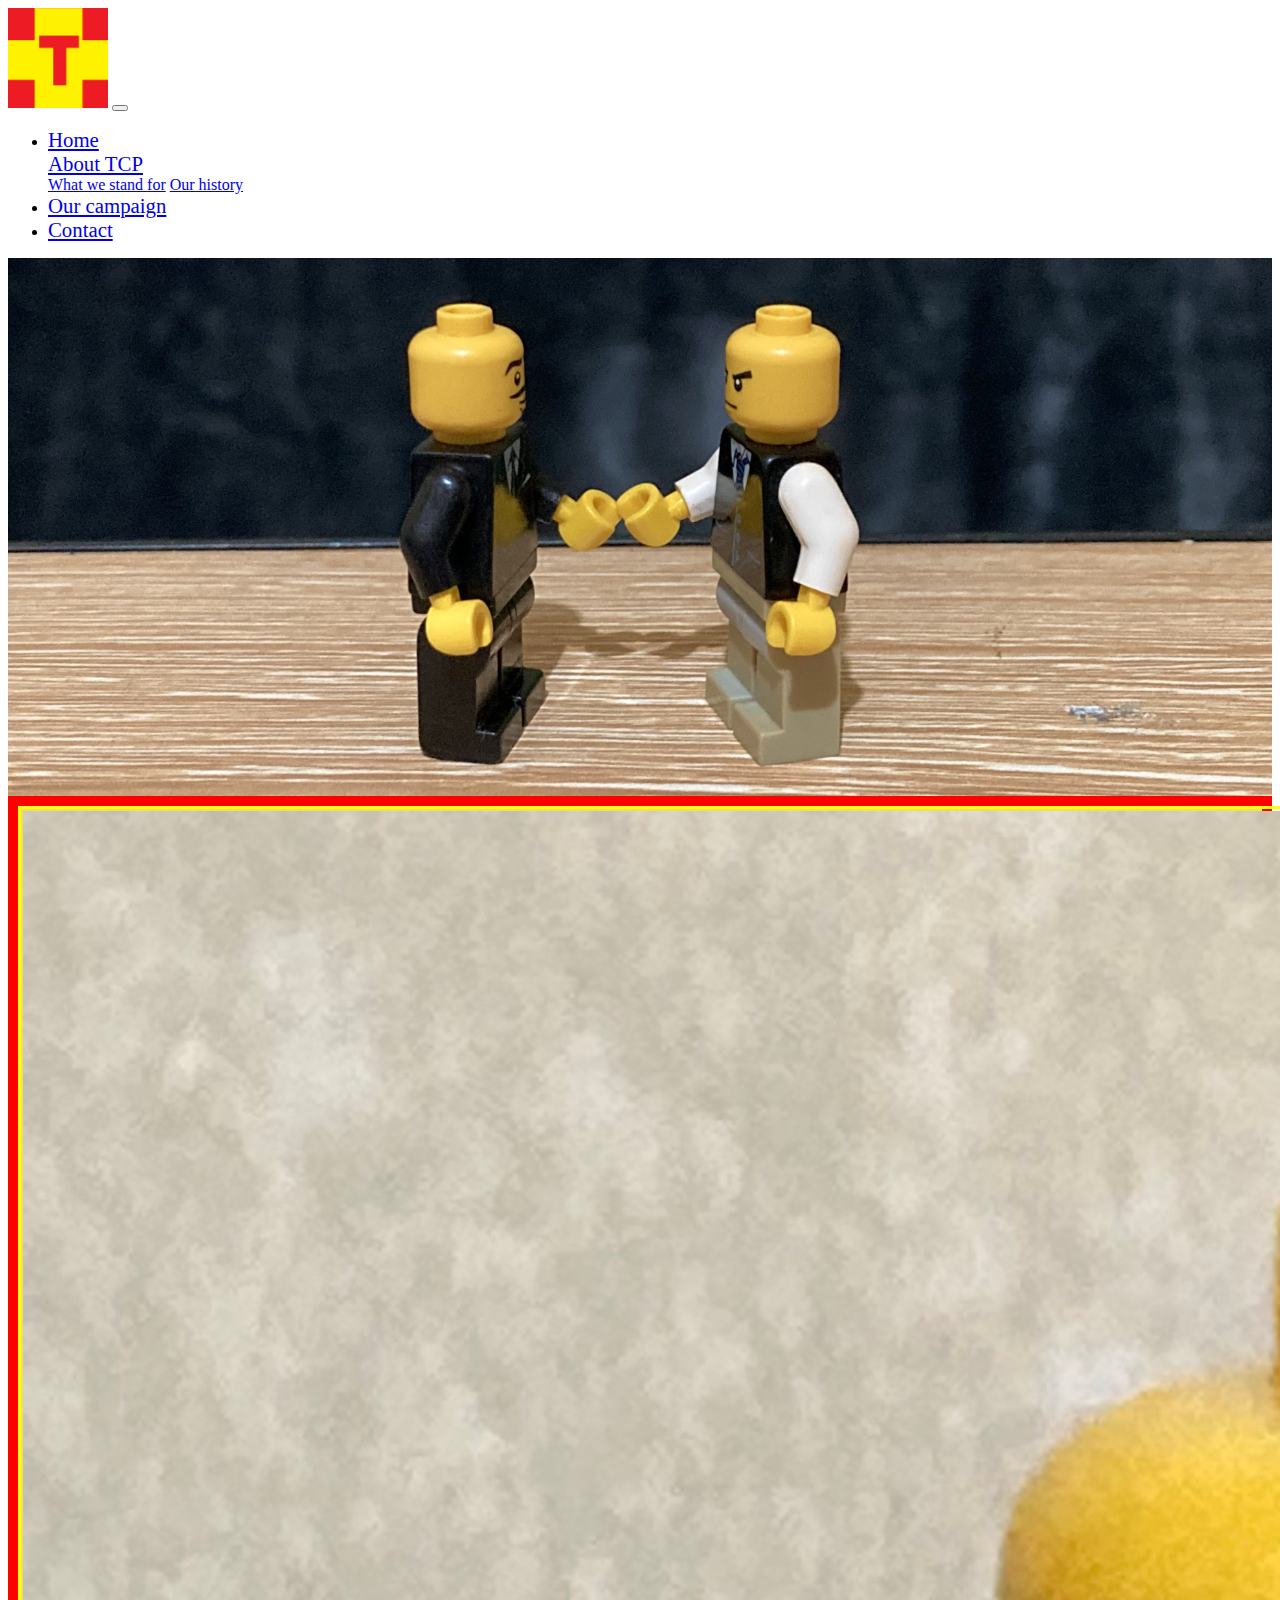
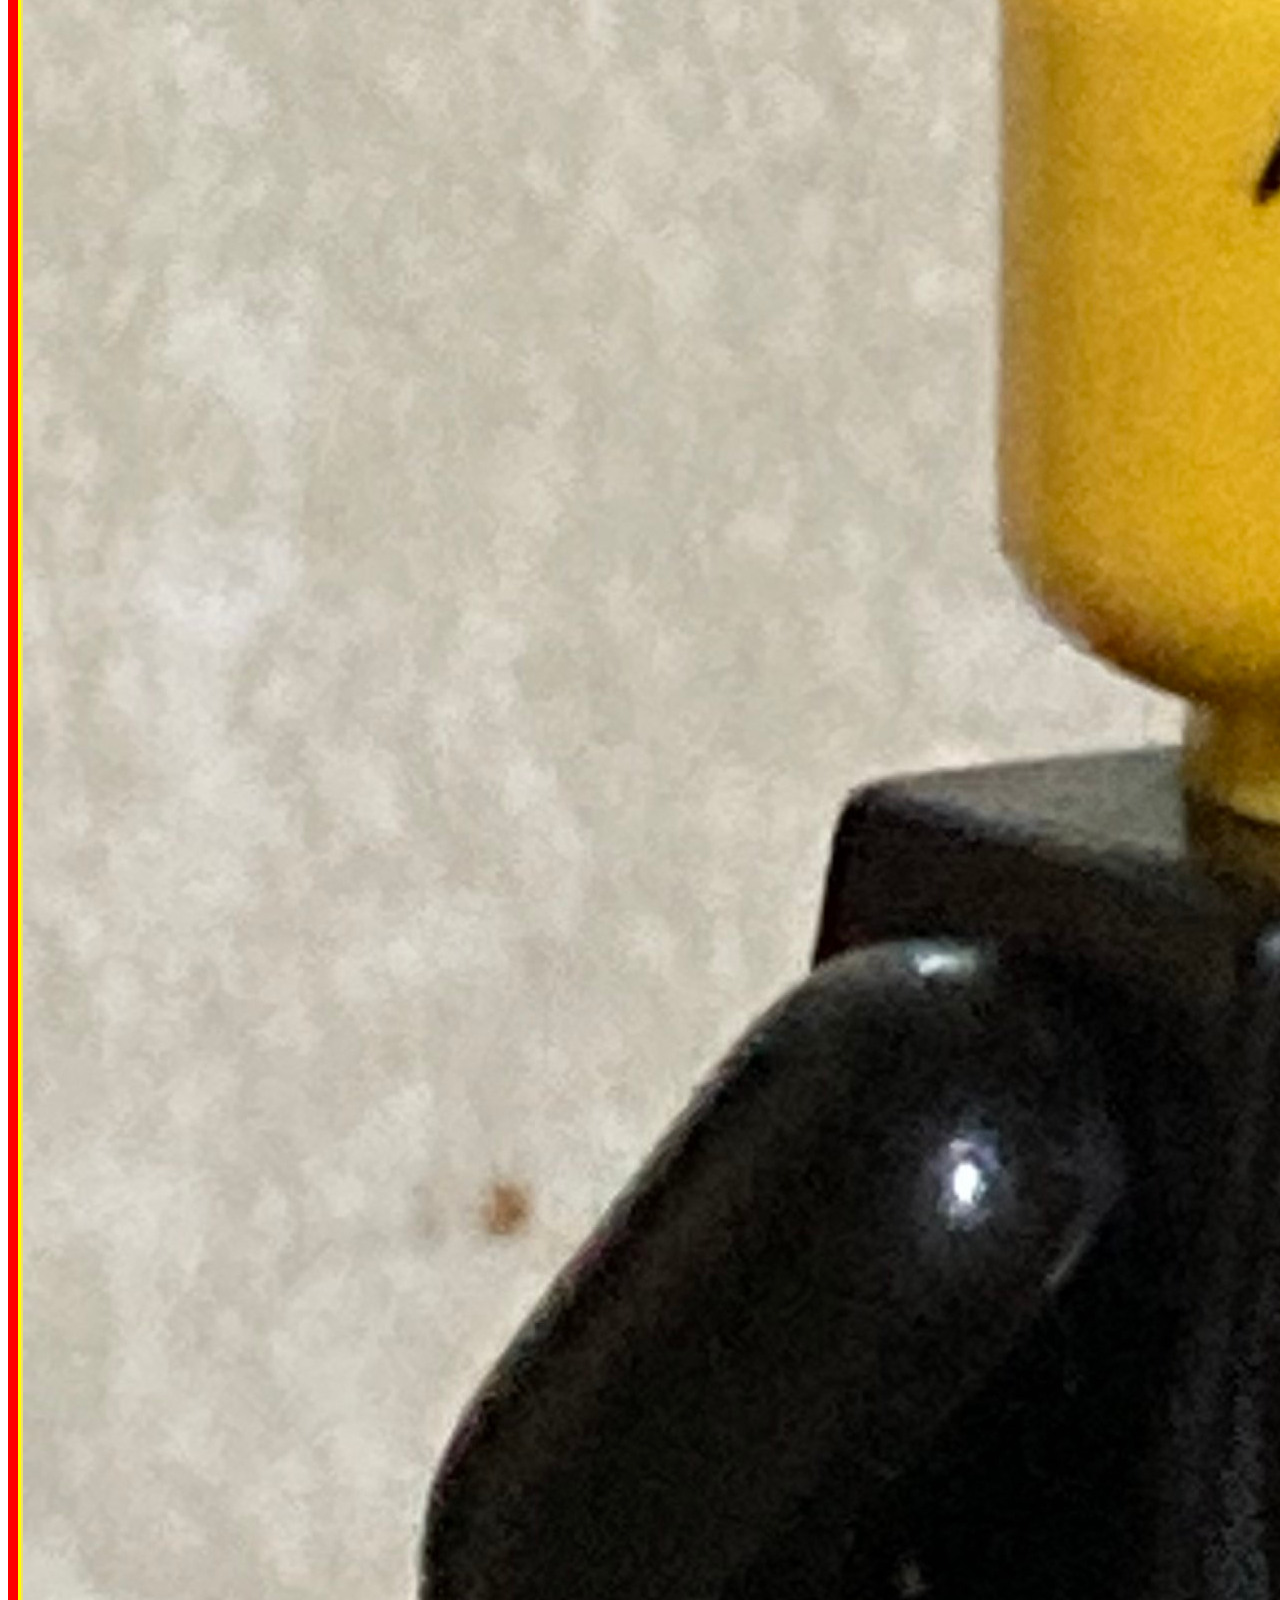
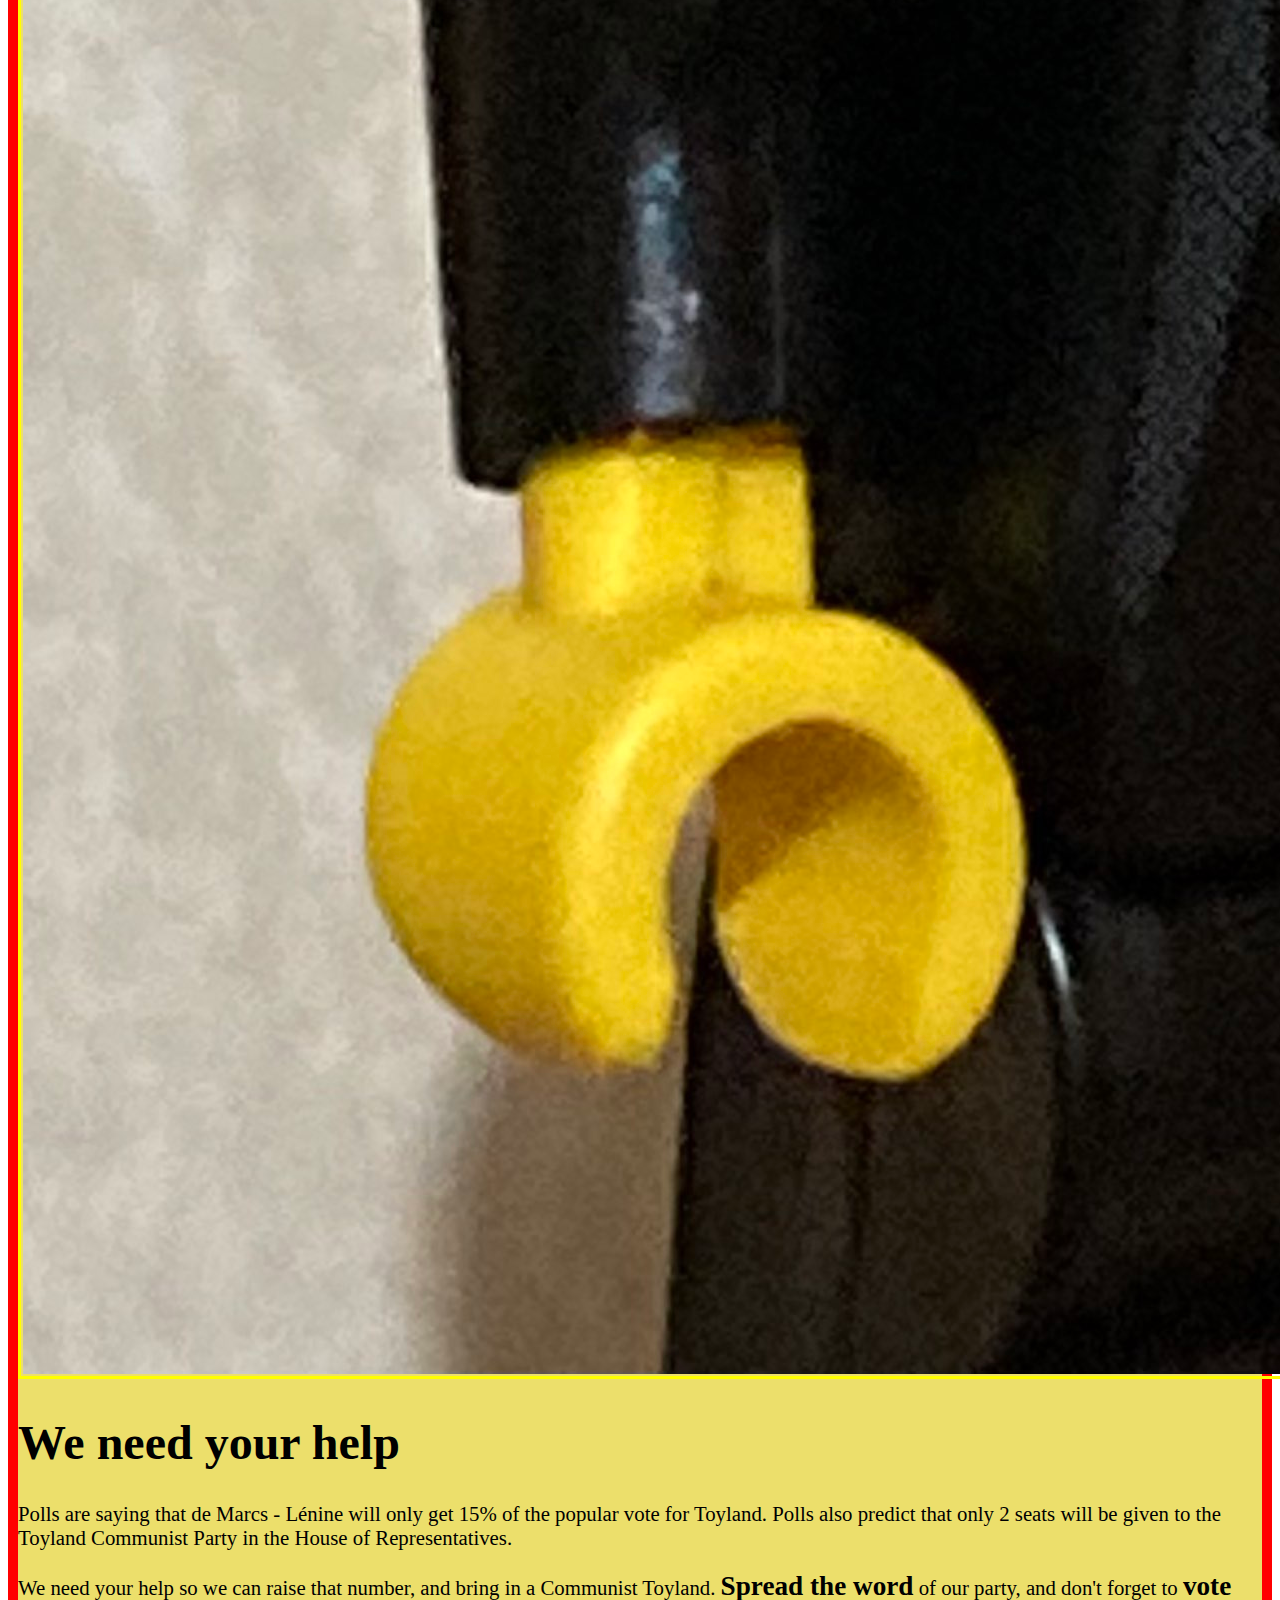
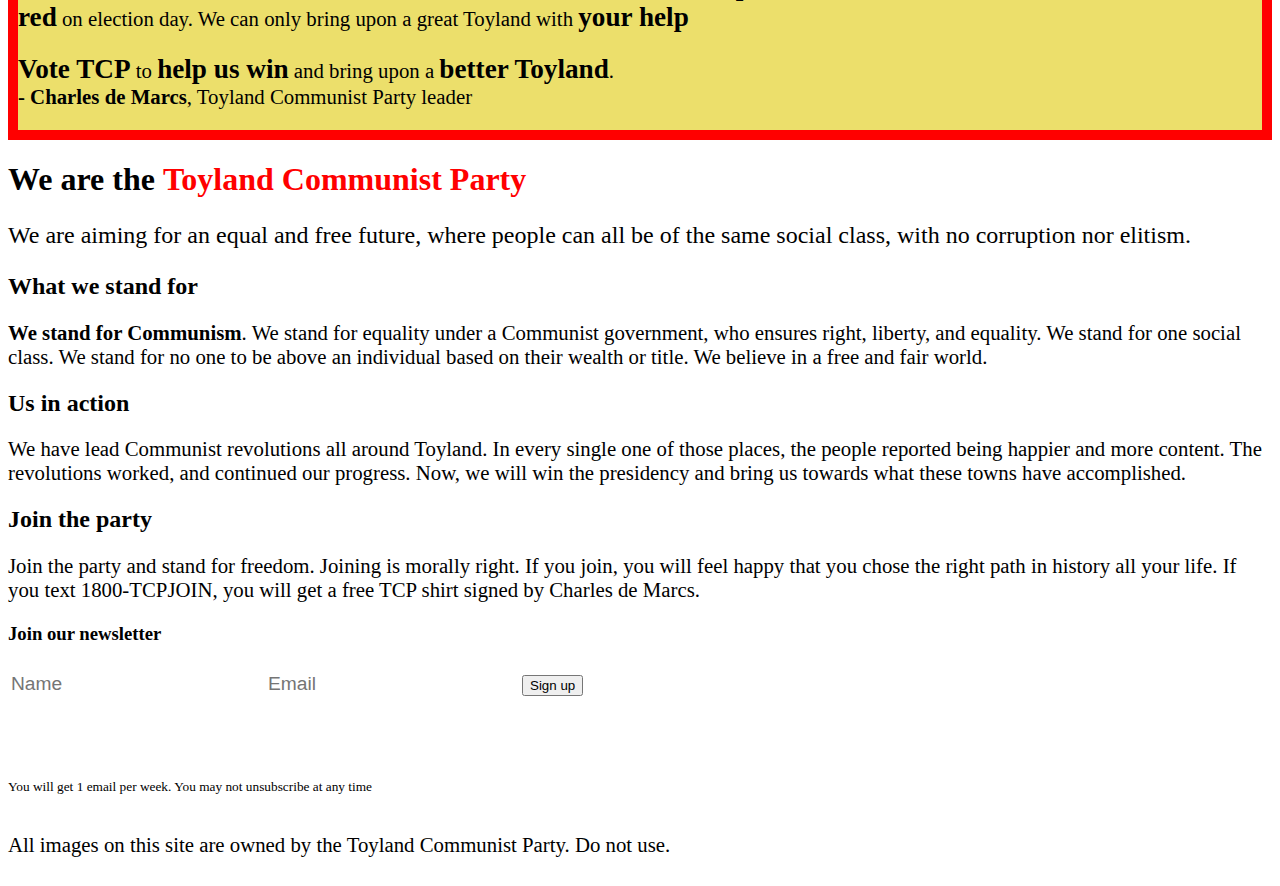
<file: index.html>
<!DOCTYPE html>
<html lang="en">
<head>
    <meta charset="UTF-8">
    <meta http-equiv="X-UA-Compatible" content="IE=edge">
    <meta name="viewport" content="width=device-width, initial-scale=1.0">
    <title>Home</title>
    <link rel="shortcut icon" href="images/logo.png" type="image/png">
    <link rel="stylesheet" href="https://cdn.jsdelivr.net/npm/bootstrap@4.6.1/dist/css/bootstrap.min.css" integrity="sha384-zCbKRCUGaJDkqS1kPbPd7TveP5iyJE0EjAuZQTgFLD2ylzuqKfdKlfG/eSrtxUkn" crossorigin="anonymous">
    <link rel="stylesheet" href="style.css">
    <link rel="stylesheet" href="https://use.fontawesome.com/releases/v5.7.0/css/all.css" integrity="sha384-lZN37f5QGtY3VHgisS14W3ExzMWZxybE1SJSEsQp9S+oqd12jhcu+A56Ebc1zFSJ" crossorigin="anonymous">
</head>
<body>
    
    <header>
        <nav class="navbar navbar-expand-md navbar-dark bg-dark">
            <a href="/" class="navbar-brand"><img src="images/logo.png" alt="TCP" class="logo"></a>
            <button class="navbar-toggler" type='button' data-toggle="collapse" data-target="#navbarCollapse">
                <span class="navbar-toggler-icon"></span>
            </button>
            <div class="collapse navbar-collapse" id="navbarCollapse">
                <ul class="navbar-nav mr-auto ml-2">
                    <li class="nav-item">
                        <a href="/" class="nav-link active">Home</a>
                    </li>
                    <div class="dropdown">
                        <a class="dropdown-toggle nav-link" href="#" role="button" data-toggle="dropdown" aria-haspopup="true" aria-expanded="false" id="statesDropdown">
                            About TCP
                        </a>
                          <div class="dropdown-menu bg-secondary" aria-labelledby="statesDropdown">
                              <a href="stand" class="dropdown-item">What we stand for</a>
                              <a href="history" class="dropdown-item">Our history</a>
                          </div>
                    </div>
                    <li class="nav-item">
                        <a href="campaign" class="nav-link">Our campaign</a>
                    </li>
                    <li class="nav-item">
                        <a href="contact" class="nav-link">Contact</a>
                    </li>
                </ul>
            </div>
        </nav>
    </header>

    <div id="slider">
        <figure>
            <img src="images/shake.jpg" alt="Charles de Marcs and Louis Lénine shaking hands">
            <img src="images/salute.jpg" alt="Charles de Marcs and Louis Lénine saluting to the flag">
            <img src="images/wave.jpg" alt="Charles de Marcs and Louis Lénine waving in front of the flag">
            <img src="images/speech.jpg" alt="Charles de Marcs making a speech">
            <img src="images/shake.jpg" alt="Charles de Marcs and Louis Lénine shaking hands">
        </figure>
        </a>
    </div>

    <main>
        <div class="p-2 m-2 d1 text-center">
            <img src="images/demarcs1.jpg" alt="Charles de Marcs" class="w-25 float-left">
            <div class="p-1">
                <h1 class="he1">We need your help</h1>
                <p>Polls are saying that de Marcs - Lénine will only get 15% of the popular vote for Toyland. Polls also predict that only 2 seats will be given to the Toyland Communist Party in the House of Representatives.</p>
                <p>We need your help so we can raise that number, and bring in a Communist Toyland. <b class="bigT">Spread the word</b> of our party, and don't forget to <b class="bigT">vote red</b> on election day. We can only bring upon a great Toyland with <b class="bigT">your help</b></p>
                <p><b class="bigT">Vote TCP</b> to <b class="bigT">help us win</b> and bring upon a <b class="bigT">better Toyland</b>.<br>
                <b>- Charles de Marcs</b>, Toyland Communist Party leader</p>
            </div>
        </div>
        <div class="text-center p-2">
            <h1>We are the <b style="color: red">Toyland Communist Party</b></h1>
            <p style="font-size: 1.5rem">We are aiming for an equal and free future, where people can all be of the same social class, with no corruption nor elitism.</p>
            <div class="container text-center py-5">
                <div class='row'>
                    <div class="col-md-4">
                        <h2>What we stand for</h2>
                        <p><b>We stand for Communism</b>. We stand for equality under a Communist government, who ensures right, liberty, and equality. We stand for one social class. We stand for no one to be above an individual based on their wealth or title. We believe in a free and fair world.</p>
                    </div>
                    <div class="col-md-4">
                        <h2>Us in action</h2>
                        <p>We have lead Communist revolutions all around Toyland. In every single one of those places, the people reported being happier and more content. The revolutions worked, and continued our progress. Now, we will win the presidency and bring us towards what these towns have accomplished.</p>
                    </div>
                    <div class="col-md-4 ">
                        <h2>Join the party</h2>
                        <p>Join the party and stand for freedom. Joining is morally right. If you join, you will feel happy that you chose the right path in history all your life. If you text 1800-TCPJOIN, you will get a free TCP shirt signed by Charles de Marcs.</p>
                    </div>
                </div>
            </div>        
        </div>
    </main>

    <footer class="p-4 bg-dark text-light">
        <h3>Join our newsletter</h3>
        <form onsubmit="eh(); return false">
            <input type="text" placeholder="Name" required id="na">
            <input type="email" placeholder="Email" required id="em">
            <button type="submit" class="btn btn-primary">Sign up</button>
        </form>
        <p class="float-right"><a class="backtotop" href='#'>
            <span class="sr-only">Back to top</span>
            <span class="fa fa-arrow-up"></span>
        </a>
        </p>
        <small>You will get 1 email per week. You may not unsubscribe at any time</small>
        <br>
        <br>
        <p>All images on this site are owned by the Toyland Communist Party. Do not use.</p>
    </footer>

<script src="https://cdn.jsdelivr.net/npm/jquery@3.5.1/dist/jquery.slim.min.js" integrity="sha384-DfXdz2htPH0lsSSs5nCTpuj/zy4C+OGpamoFVy38MVBnE+IbbVYUew+OrCXaRkfj" crossorigin="anonymous"></script>
<script src="https://cdn.jsdelivr.net/npm/bootstrap@4.6.1/dist/js/bootstrap.bundle.min.js" integrity="sha384-fQybjgWLrvvRgtW6bFlB7jaZrFsaBXjsOMm/tB9LTS58ONXgqbR9W8oWht/amnpF" crossorigin="anonymous"></script>
<script src="script.js"></script>
</body>
</html>
</file>
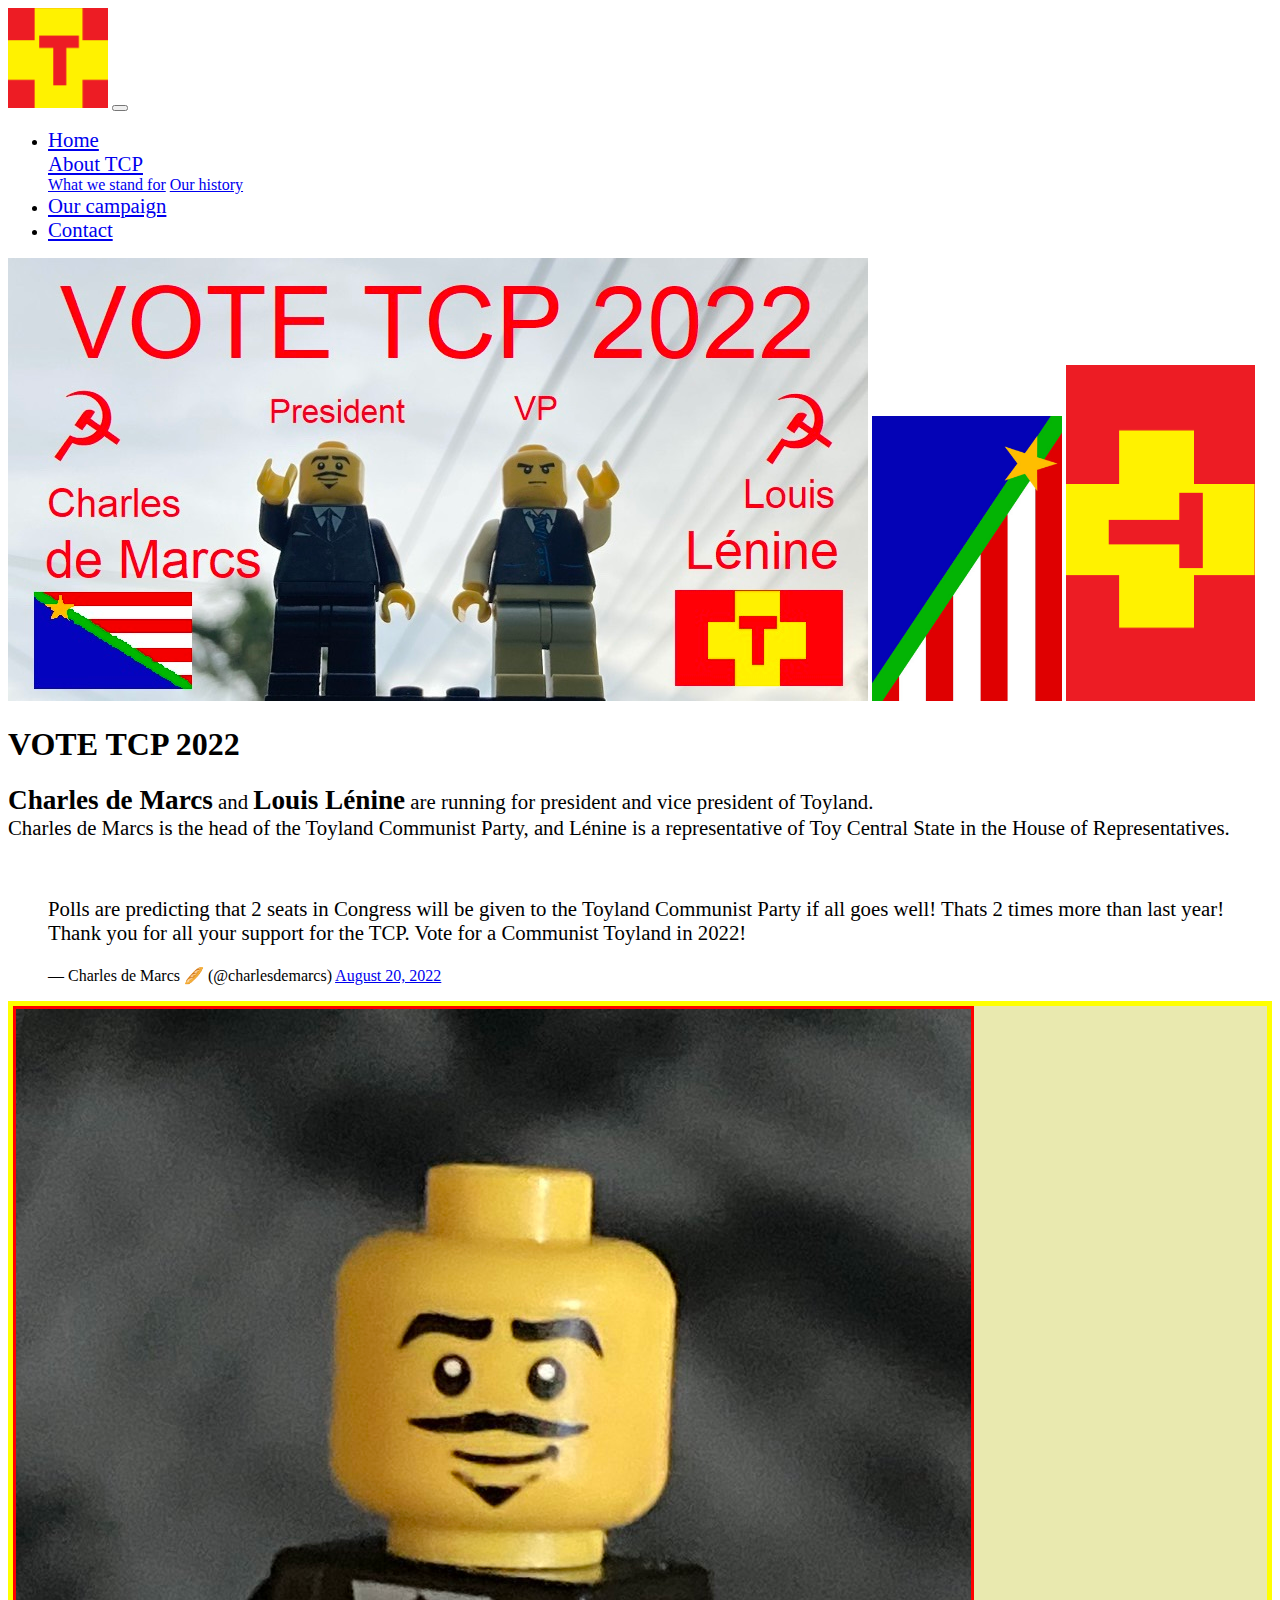
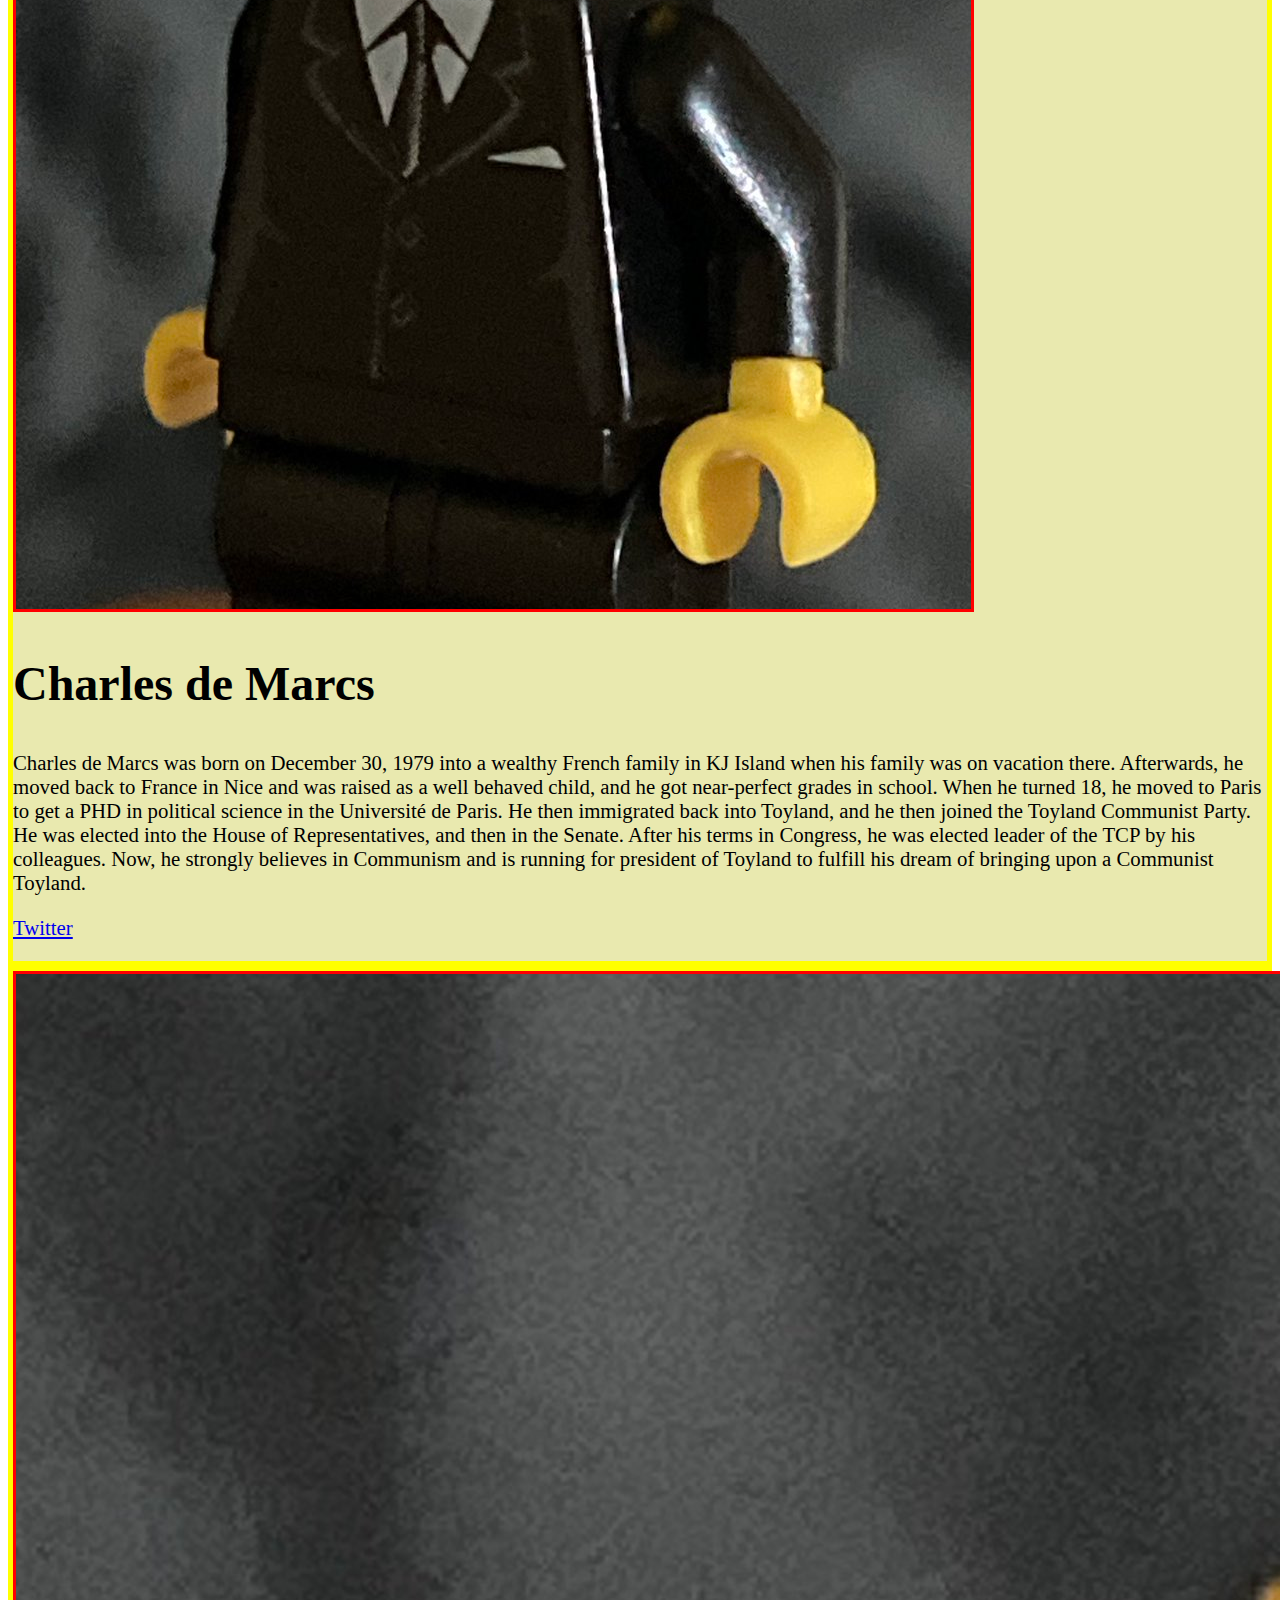
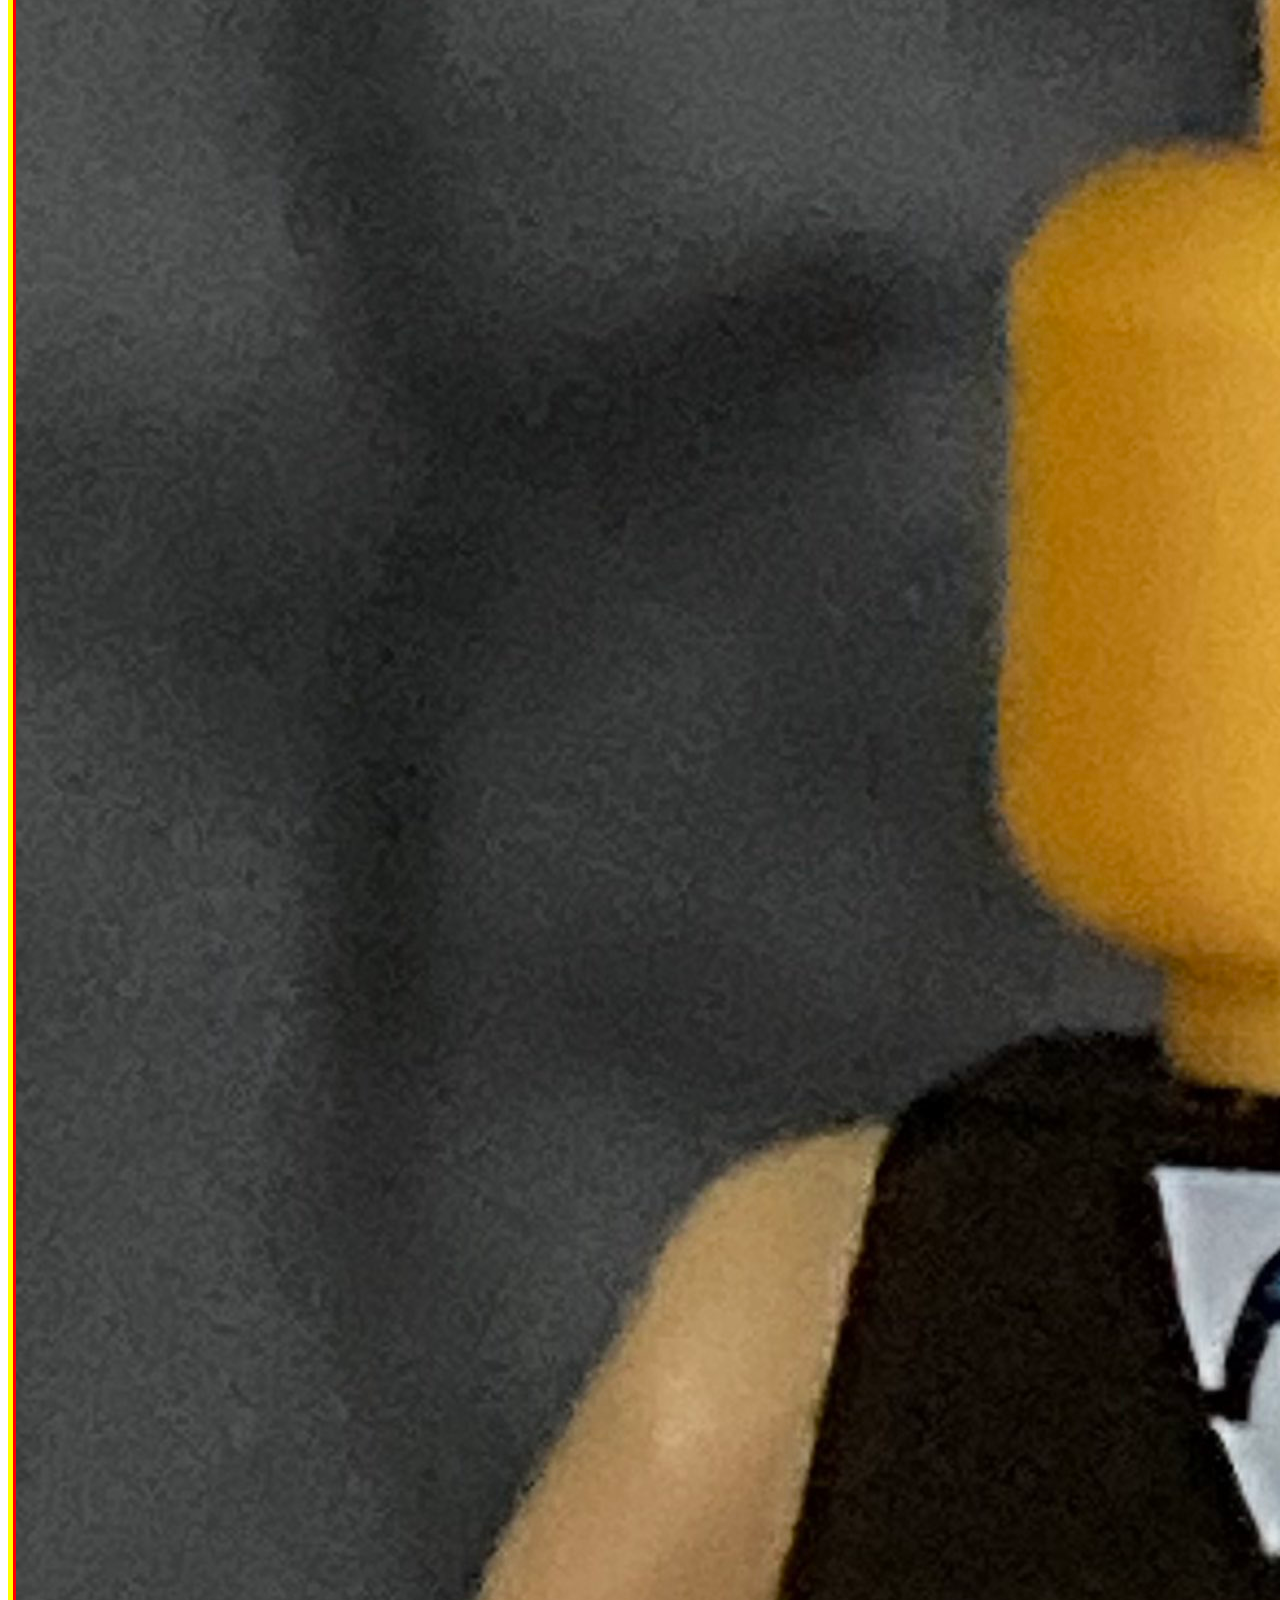
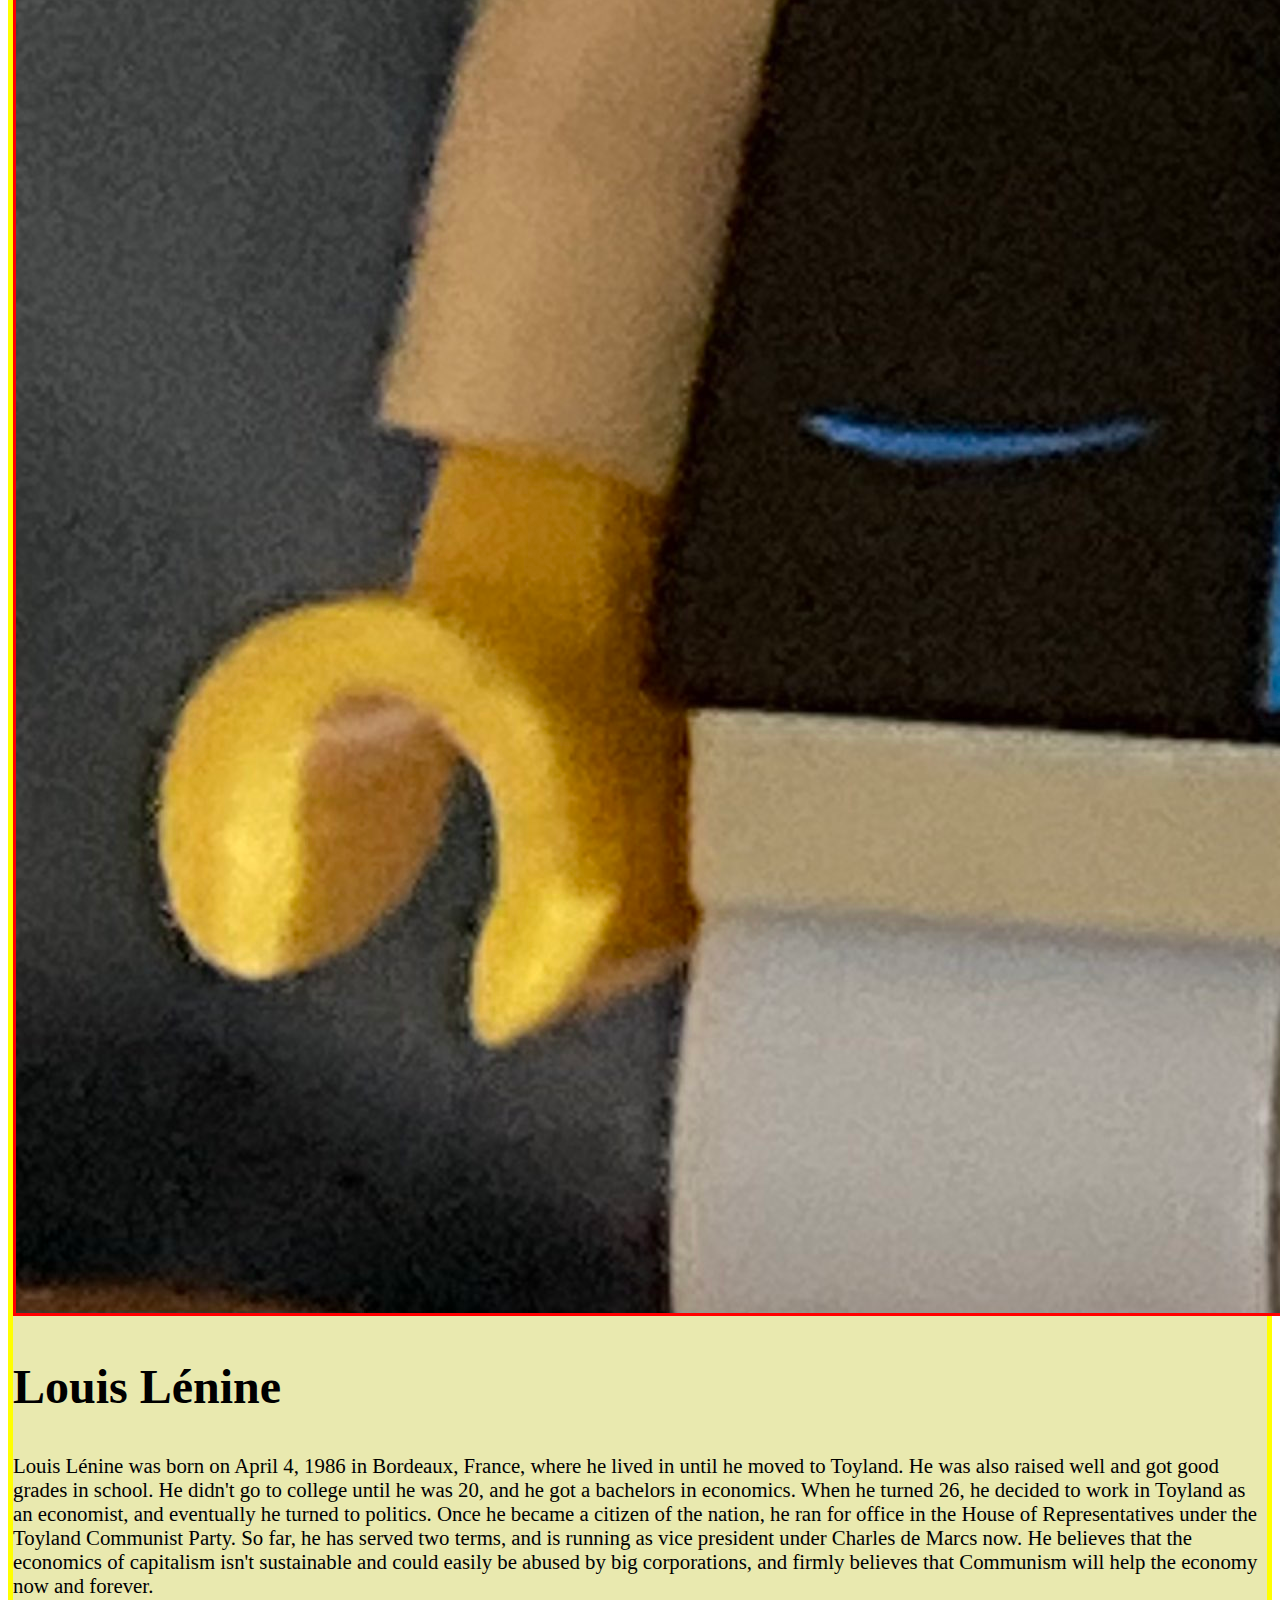
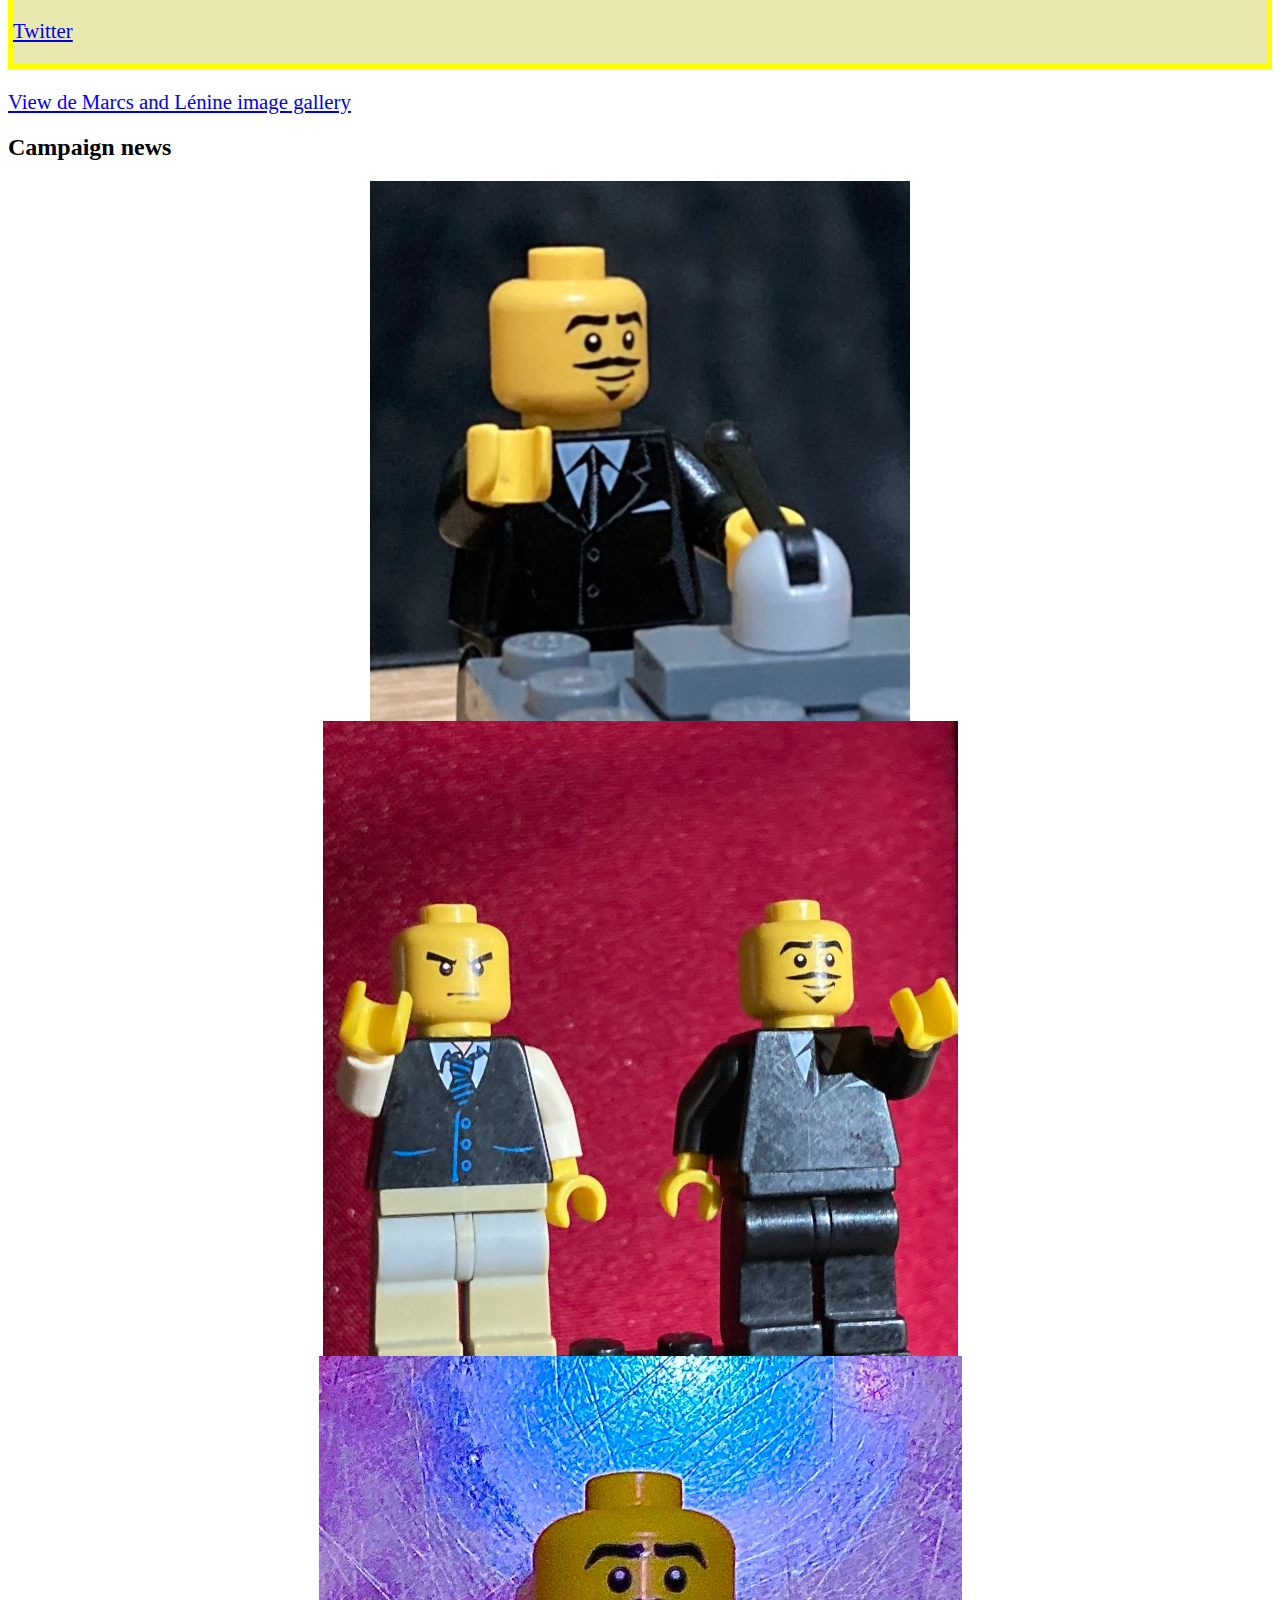
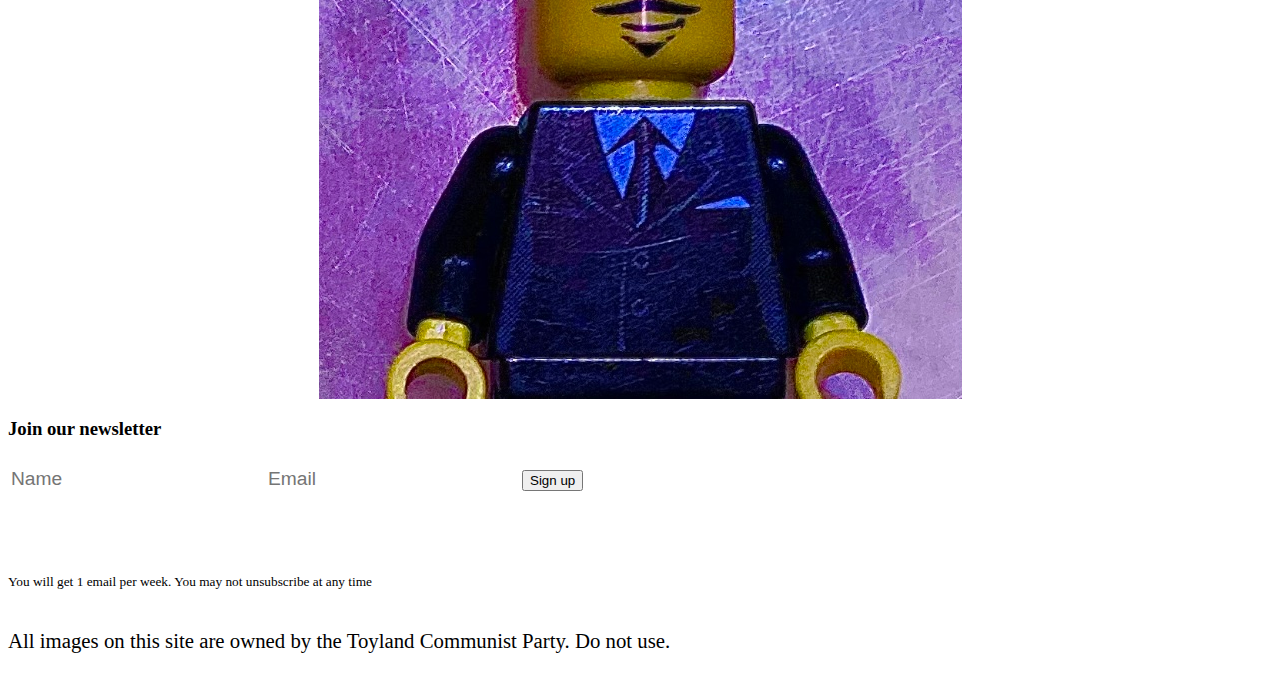
<file: campaign.html>
<!DOCTYPE html>
<html lang="en">
<head>
    <meta charset="UTF-8">
    <meta http-equiv="X-UA-Compatible" content="IE=edge">
    <meta name="viewport" content="width=device-width, initial-scale=1.0">
    <title>Campaign</title>
    <link rel="shortcut icon" href="images/logo.png" type="image/png">
    <link rel="stylesheet" href="https://cdn.jsdelivr.net/npm/bootstrap@4.6.1/dist/css/bootstrap.min.css" integrity="sha384-zCbKRCUGaJDkqS1kPbPd7TveP5iyJE0EjAuZQTgFLD2ylzuqKfdKlfG/eSrtxUkn" crossorigin="anonymous">
    <link rel="stylesheet" href="style.css">
    <link rel="stylesheet" href="https://use.fontawesome.com/releases/v5.7.0/css/all.css" integrity="sha384-lZN37f5QGtY3VHgisS14W3ExzMWZxybE1SJSEsQp9S+oqd12jhcu+A56Ebc1zFSJ" crossorigin="anonymous">
</head>
<body>
    
    <header>
        <nav class="navbar navbar-expand-md navbar-dark bg-dark">
            <a href="/" class="navbar-brand"><img src="images/logo.png" alt="TCP" class="logo"></a>
            <button class="navbar-toggler" type='button' data-toggle="collapse" data-target="#navbarCollapse">
                <span class="navbar-toggler-icon"></span>
            </button>
            <div class="collapse navbar-collapse" id="navbarCollapse">
                <ul class="navbar-nav mr-auto ml-2">
                    <li class="nav-item">
                        <a href="/" class="nav-link">Home</a>
                    </li>
                    <div class="dropdown">
                        <a class="dropdown-toggle nav-link" href="#" role="button" data-toggle="dropdown" aria-haspopup="true" aria-expanded="false" id="statesDropdown">
                            About TCP
                        </a>
                          <div class="dropdown-menu bg-secondary" aria-labelledby="statesDropdown">
                              <a href="stand" class="dropdown-item">What we stand for</a>
                              <a href="history" class="dropdown-item">Our history</a>
                          </div>
                    </div>
                    <li class="nav-item">
                        <a href="campaign" class="nav-link active">Our campaign</a>
                    </li>
                    <li class="nav-item">
                        <a href="contact" class="nav-link">Contact</a>
                    </li>
                </ul>
            </div>
        </nav>
    </header>

    <main class="mc">
        <img src="images/poster.jpg" alt="Charles de Marcs Louis Lénine poster" class="w-100 mb-2">
        <img src="images/toylandside.png" alt="Toyland flag on its side" class="float-left tls">
        <img src="images/tcpside.png" alt="Toyland flag on its side" class="float-right tcps">
        <h1 class="text-center">VOTE TCP 2022</h1>
        <p class="text-center">
            <b class="bigT">Charles de Marcs</b> and <b class="bigT">Louis Lénine</b> are running for president and vice president of Toyland. <br>
            Charles de Marcs is the head of the Toyland Communist Party, and Lénine is a representative of Toy Central State in the House of Representatives.
        </p>
        <div class="twt-container d-none d-sm-flex">
            <blockquote class="twitter-tweet"><p lang="en" dir="ltr">Polls are predicting that 2 seats in Congress will be given to the Toyland Communist Party if all goes well! Thats 2 times more than last year! Thank you for all your support for the TCP. Vote for a Communist Toyland in 2022!</p>&mdash; Charles de Marcs 🥖 (@charlesdemarcs) <a href="https://twitter.com/charlesdemarcs/status/1560962897575956481?ref_src=twsrc%5Etfw">August 20, 2022</a></blockquote> <script async src="https://platform.twitter.com/widgets.js" charset="utf-8"></script> 
        </div>
        <div class="intros">
            <div class="cdm-intro p-2 m-3">
                <img src="images/demarcs3.jpg" alt="Charles de Marcs official portrait" class="float-left w-25 mr-2">
                <h2>Charles de Marcs</h2>
                <p>Charles de Marcs was born on December 30, 1979 into a wealthy French family in KJ Island when his family was on vacation there. Afterwards, he moved back to France in Nice and was raised as a well behaved child, and he got near-perfect grades in school. When he turned 18, he moved to Paris to get a PHD in political science in the Université de Paris. He then immigrated back into Toyland, and he then joined the Toyland Communist Party. He was elected into the House of Representatives, and then in the Senate. After his terms in Congress, he was elected leader of the TCP by his colleagues. Now, he strongly believes in Communism and is running for president of Toyland to fulfill his dream of bringing upon a Communist Toyland.</p>
                <p>
                    <a href="https://twitter.com/charlesdemarcs" target="_blank">Twitter</a>
                </p>
            </div>
            <div class="cdm-intro p-2 m-3">
                <img src="images/lenine3.jpg" alt="Charles de Marcs official portrait" class="float-right w-25 ml-2">
                <h2 class="text-right">Louis Lénine</h2>
                <p class="text-right">Louis Lénine was born on April 4, 1986 in Bordeaux, France, where he lived in until he moved to Toyland. He was also raised well and got good grades in school. He didn't go to college until he was 20, and he got a bachelors in economics. When he turned 26, he decided to work in Toyland as an economist, and eventually he turned to politics. Once he became a citizen of the nation, he ran for office in the House of Representatives under the Toyland Communist Party. So far, he has served two terms, and is running as vice president under Charles de Marcs now. He believes that the economics of capitalism isn't sustainable and could easily be abused by big corporations, and firmly believes that Communism will help the economy now and forever.</p>
                <p class="text-right">
                    <a href="https://twitter.com/louislenine" target="_blank">Twitter</a>
                </p>
            </div>
            <p  class="text-center">
                <a href="gallery" target="_blank">View de Marcs and Lénine image gallery</a>
            </p>
        </div>
        <div class="text-center">
            <h2>Campaign news</h2>
            <div class="container text-center py-5">
                <div class='row'>
                    <div class="col-md-4 news">
                        <img src="images/predebate.jpg" alt="Charles de Marcs at the Pre debate" class="w-100">
                        <p class="v-hidden">Charles de Marcs makes a speech at the pre debate about Communism and how voting TCP can help make the lives of people very high, making his popularity go up by 5%.</p>
                    </div>
                    <div class="col-md-4 news">
                        <img src="images/rally.jpg" alt="Charles de Marcs at the Small Town rally" class="w-100">
                        <p class="v-hidden">Small Town City rally to happen on October 1 at 9:00 AM to 3 PM at the Town Central Downtown Plaza next to Dunkin' Donuts. </p>
                    </div>
                    <div class="col-md-4 news">
                        <img src="images/party.jpg" alt="Charles de Marcs at the President's party" class="w-100">
                        <p class="v-hidden">de Marcs and Lénine invited to president Duck's party at the White House, establishing an acquaintance between the two figures.</p>
                    </div>
                </div>
            </div>
        </div>

    </main>

    <footer class="p-4 bg-dark text-light">
        <h3>Join our newsletter</h3>
        <form onsubmit="eh(); return false">
            <input type="text" placeholder="Name" required id="na">
            <input type="email" placeholder="Email" required id="em">
            <button type="submit" class="btn btn-primary">Sign up</button>
        </form>
        <p class="float-right"><a class="backtotop" href='#'>
            <span class="sr-only">Back to top</span>
            <span class="fa fa-arrow-up"></span>
        </a>
        </p>
        <small>You will get 1 email per week. You may not unsubscribe at any time</small>
        <br>
        <br>
        <p>All images on this site are owned by the Toyland Communist Party. Do not use.</p>
    </footer>

<script src="https://cdn.jsdelivr.net/npm/jquery@3.5.1/dist/jquery.slim.min.js" integrity="sha384-DfXdz2htPH0lsSSs5nCTpuj/zy4C+OGpamoFVy38MVBnE+IbbVYUew+OrCXaRkfj" crossorigin="anonymous"></script>
<script src="https://cdn.jsdelivr.net/npm/bootstrap@4.6.1/dist/js/bootstrap.bundle.min.js" integrity="sha384-fQybjgWLrvvRgtW6bFlB7jaZrFsaBXjsOMm/tB9LTS58ONXgqbR9W8oWht/amnpF" crossorigin="anonymous"></script>
<script src="script.js"></script>
</body>
</html>
</file>
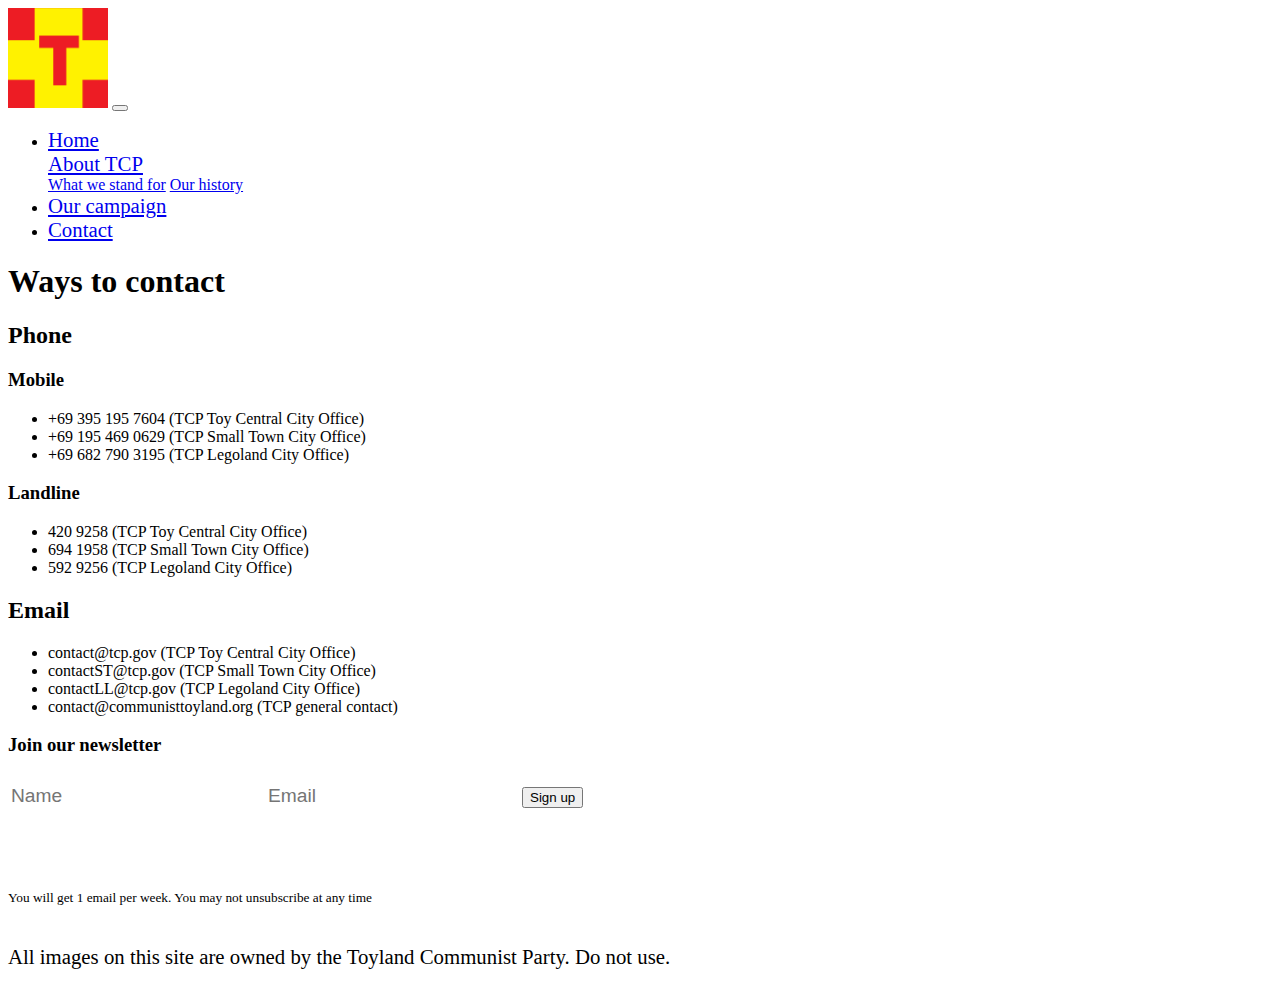
<file: contact.html>
<!DOCTYPE html>
<html lang="en">
<head>
    <meta charset="UTF-8">
    <meta http-equiv="X-UA-Compatible" content="IE=edge">
    <meta name="viewport" content="width=device-width, initial-scale=1.0">
    <title>Contact</title>
    <link rel="shortcut icon" href="/images/logo.png" type="image/png">
    <link rel="stylesheet" href="https://cdn.jsdelivr.net/npm/bootstrap@4.6.1/dist/css/bootstrap.min.css" integrity="sha384-zCbKRCUGaJDkqS1kPbPd7TveP5iyJE0EjAuZQTgFLD2ylzuqKfdKlfG/eSrtxUkn" crossorigin="anonymous">
    <link rel="stylesheet" href="style.css">
    <link rel="stylesheet" href="https://use.fontawesome.com/releases/v5.7.0/css/all.css" integrity="sha384-lZN37f5QGtY3VHgisS14W3ExzMWZxybE1SJSEsQp9S+oqd12jhcu+A56Ebc1zFSJ" crossorigin="anonymous">
</head>
<body>
    
    <header>
        <nav class="navbar navbar-expand-md navbar-dark bg-dark">
            <a href="/" class="navbar-brand"><img src="images/logo.png" alt="TCP" class="logo"></a>
            <button class="navbar-toggler" type='button' data-toggle="collapse" data-target="#navbarCollapse">
                <span class="navbar-toggler-icon"></span>
            </button>
            <div class="collapse navbar-collapse" id="navbarCollapse">
                <ul class="navbar-nav mr-auto ml-2">
                    <li class="nav-item">
                        <a href="/" class="nav-link">Home</a>
                    </li>
                    <div class="dropdown">
                        <a class="dropdown-toggle nav-link" href="#" role="button" data-toggle="dropdown" aria-haspopup="true" aria-expanded="false" id="statesDropdown">
                            About TCP
                        </a>
                          <div class="dropdown-menu bg-secondary" aria-labelledby="statesDropdown">
                              <a href="stand" class="dropdown-item">What we stand for</a>
                              <a href="history" class="dropdown-item">Our history</a>
                          </div>
                    </div>
                    <li class="nav-item">
                        <a href="campaign" class="nav-link">Our campaign</a>
                    </li>
                    <li class="nav-item">
                        <a href="contact" class="nav-link active">Contact</a>
                    </li>
                </ul>
            </div>
        </nav>
    </header>

    <main>
        <h1>Ways to contact</h1>
        <h2>Phone</h2>
        <h3>Mobile</h3>
        <ul>
            <li>+69 395 195 7604 (TCP Toy Central City Office)</li>
            <li>+69 195 469 0629 (TCP Small Town City Office)</li>
            <li>+69 682 790 3195 (TCP Legoland City Office)</li>
        </ul>
        <h3>Landline</h3>
        <ul>
            <li>420 9258 (TCP Toy Central City Office)</li>
            <li>694 1958 (TCP Small Town City Office)</li>
            <li>592 9256 (TCP Legoland City Office)</li>
        </ul>
        <h2>Email</h2>
        <ul>
            <li>contact@tcp.gov (TCP Toy Central City Office)</li>
            <li>contactST@tcp.gov (TCP Small Town City Office)</li>
            <li>contactLL@tcp.gov (TCP Legoland City Office)</li>
            <li>contact@communisttoyland.org (TCP general contact)</li>
        </ul>
    </main>

    <footer class="p-4 bg-dark text-light">
        <h3>Join our newsletter</h3>
        <form onsubmit="eh(); return false">
            <input type="text" placeholder="Name" required id="na">
            <input type="email" placeholder="Email" required id="em">
            <button type="submit" class="btn btn-primary">Sign up</button>
        </form>
        <p class="float-right"><a class="backtotop" href='#'>
            <span class="sr-only">Back to top</span>
            <span class="fa fa-arrow-up"></span>
        </a>
        </p>
        <small>You will get 1 email per week. You may not unsubscribe at any time</small>
        <br>
        <br>
        <p>All images on this site are owned by the Toyland Communist Party. Do not use.</p>
    </footer>

<script src="https://cdn.jsdelivr.net/npm/jquery@3.5.1/dist/jquery.slim.min.js" integrity="sha384-DfXdz2htPH0lsSSs5nCTpuj/zy4C+OGpamoFVy38MVBnE+IbbVYUew+OrCXaRkfj" crossorigin="anonymous"></script>
<script src="https://cdn.jsdelivr.net/npm/bootstrap@4.6.1/dist/js/bootstrap.bundle.min.js" integrity="sha384-fQybjgWLrvvRgtW6bFlB7jaZrFsaBXjsOMm/tB9LTS58ONXgqbR9W8oWht/amnpF" crossorigin="anonymous"></script>
<script src="script.js"></script>
</body>
</html>
</file>
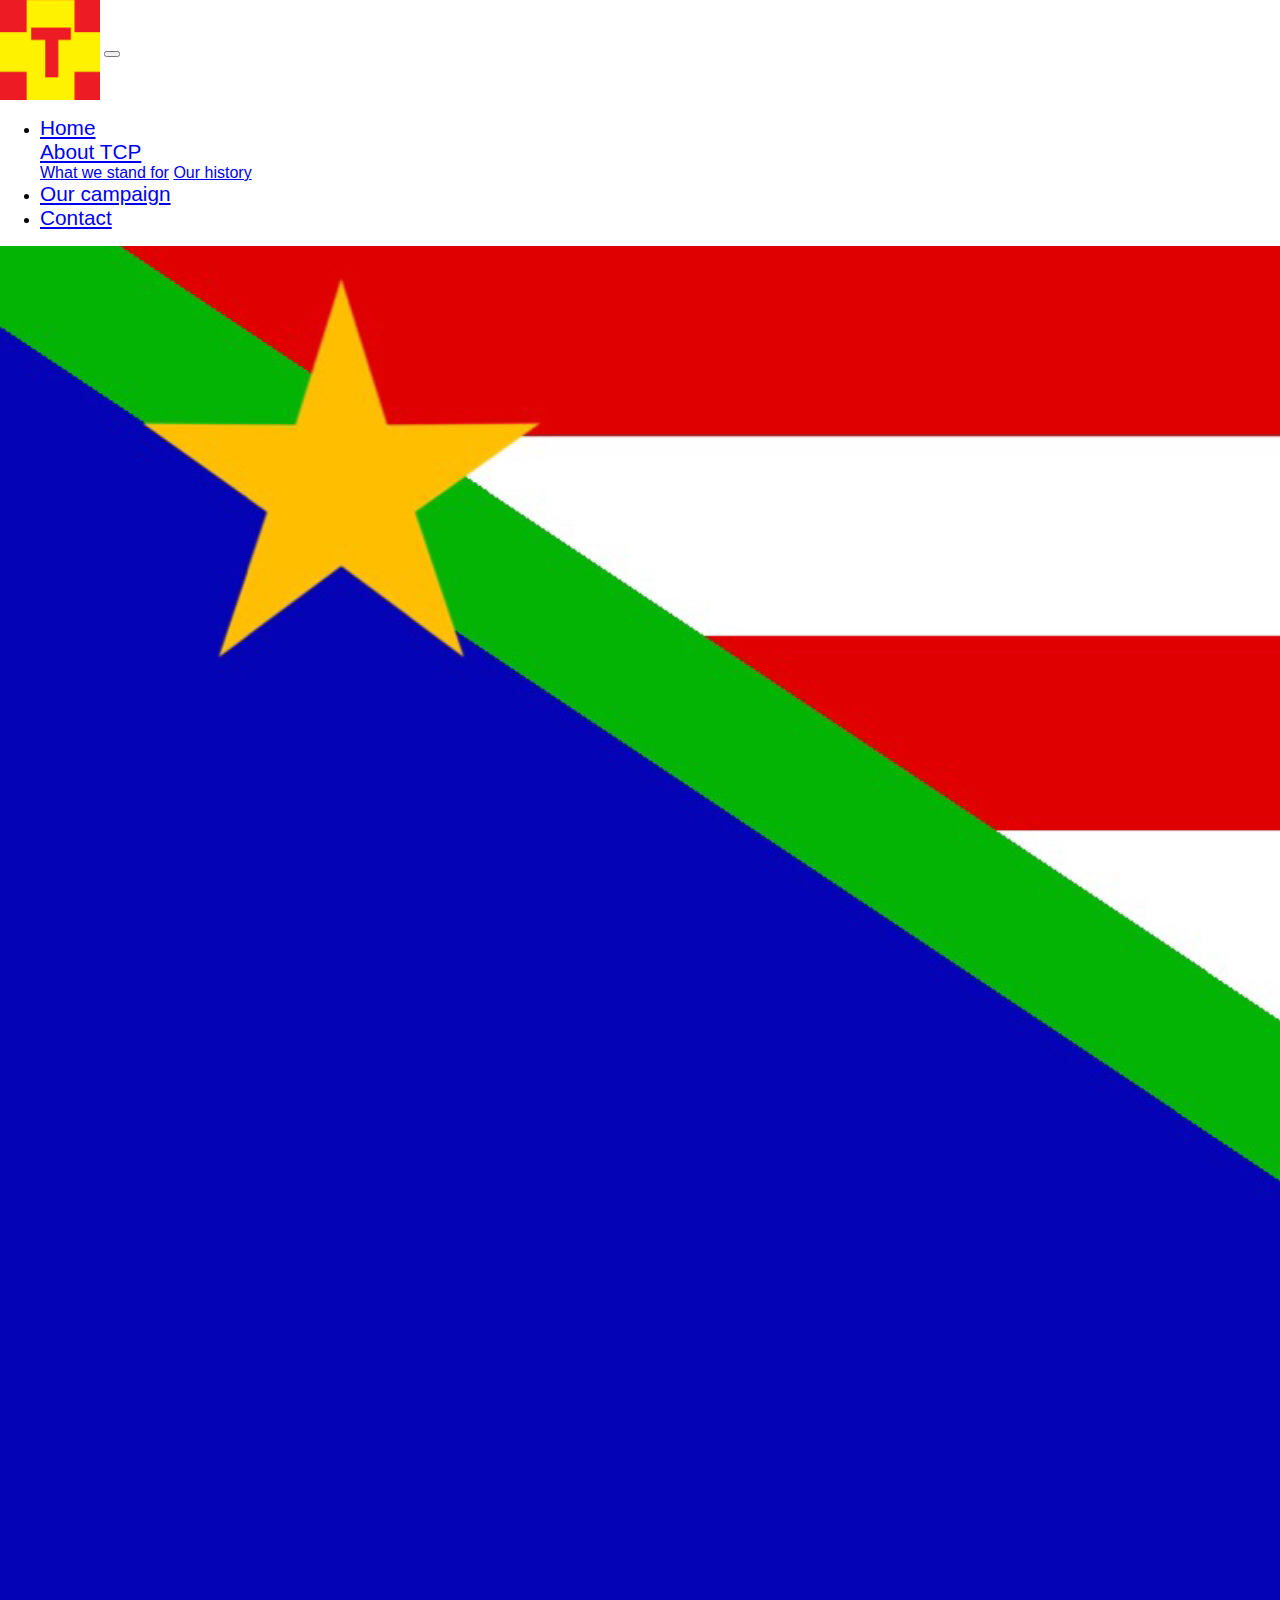
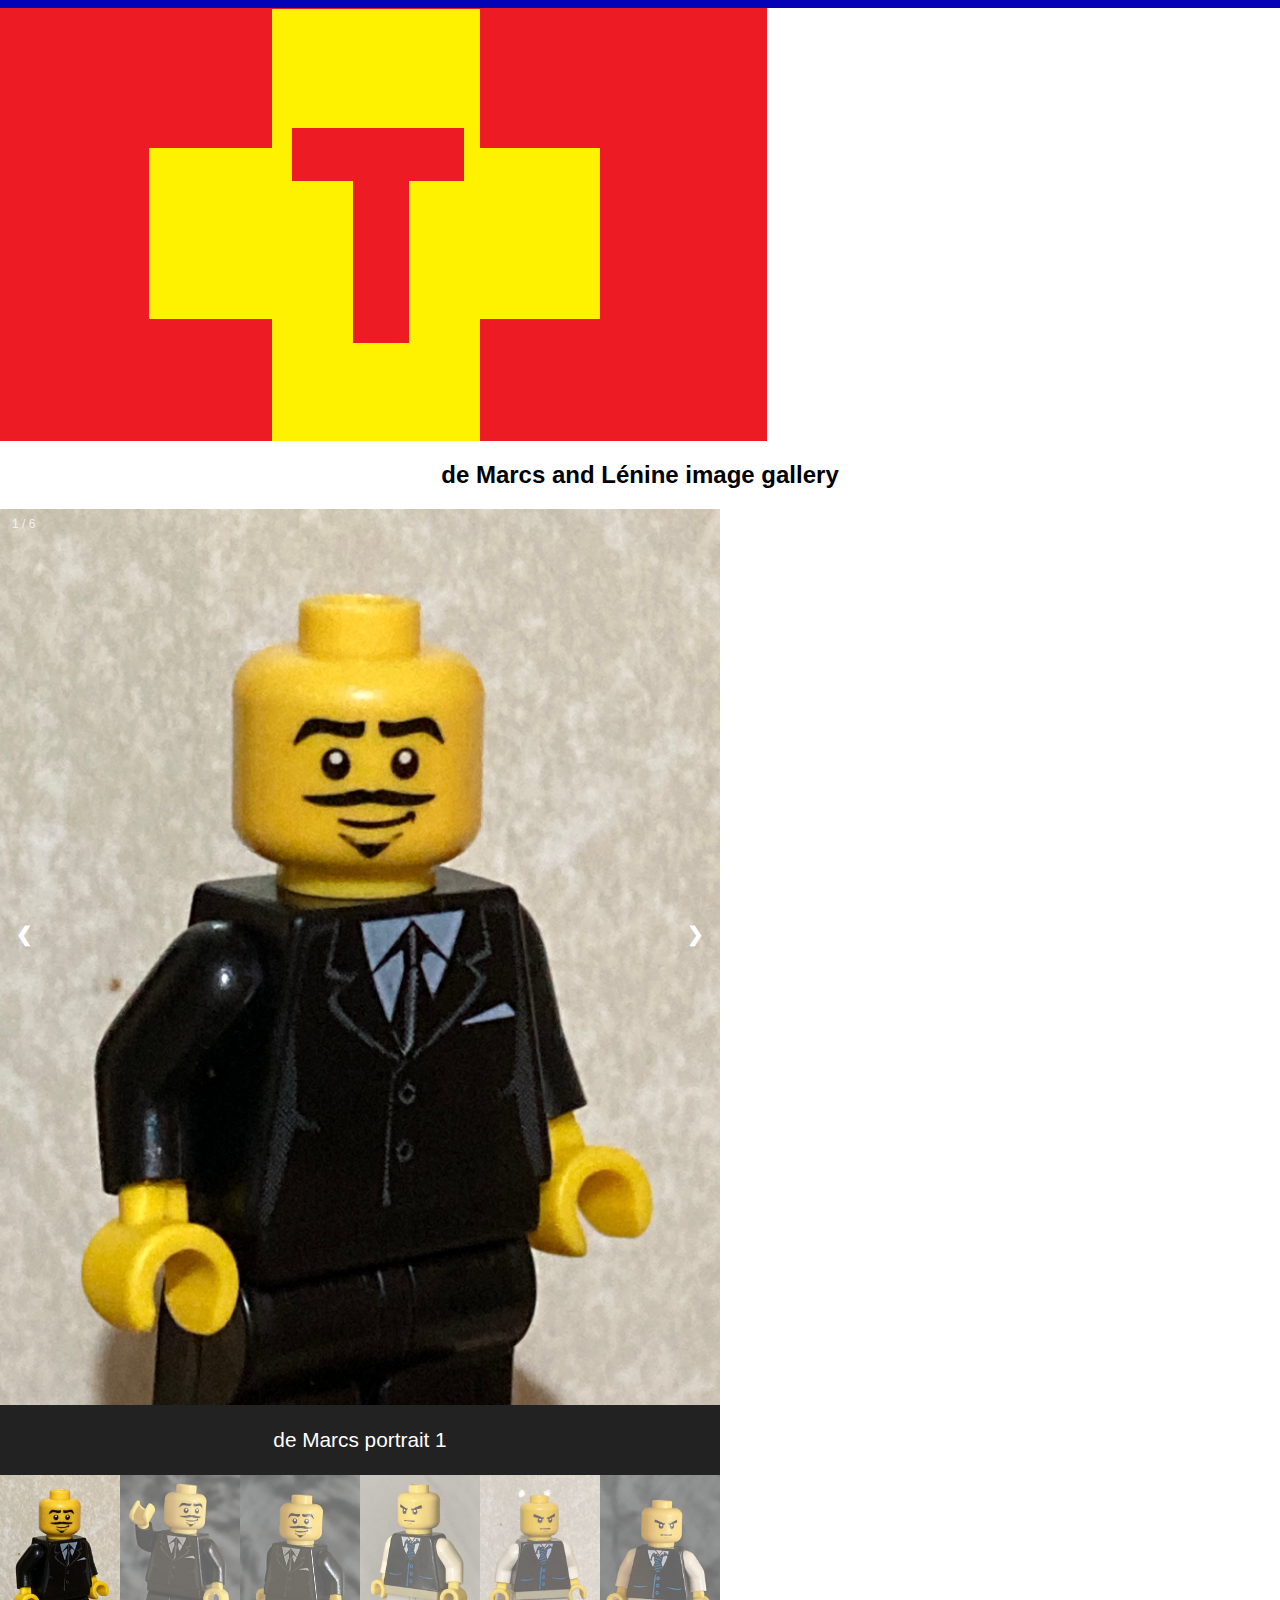
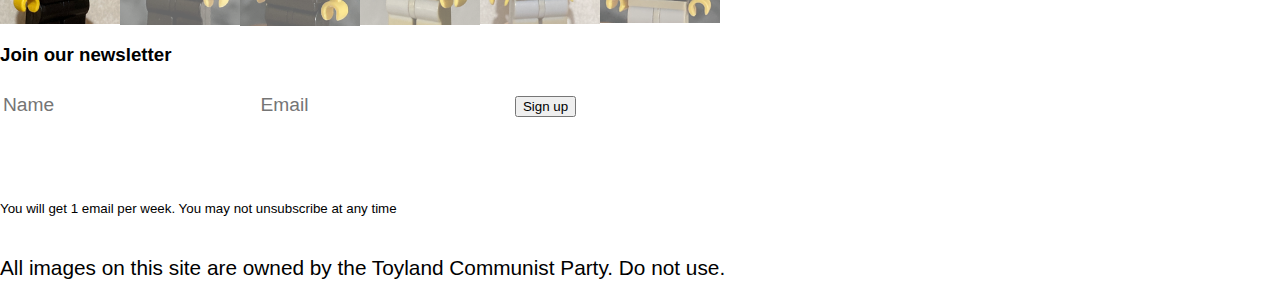
<file: gallery.html>
<!DOCTYPE html>
<html lang="en">
<head>
    <meta charset="UTF-8">
    <meta http-equiv="X-UA-Compatible" content="IE=edge">
    <meta name="viewport" content="width=device-width, initial-scale=1.0">
    <title>Image Gallery</title>
    <link rel="shortcut icon" href="/images/logo.png" type="image/png">
    <link rel="stylesheet" href="https://cdn.jsdelivr.net/npm/bootstrap@4.6.1/dist/css/bootstrap.min.css" integrity="sha384-zCbKRCUGaJDkqS1kPbPd7TveP5iyJE0EjAuZQTgFLD2ylzuqKfdKlfG/eSrtxUkn" crossorigin="anonymous">
    <link rel="stylesheet" href="style.css">
    <link rel="stylesheet" href="https://use.fontawesome.com/releases/v5.7.0/css/all.css" integrity="sha384-lZN37f5QGtY3VHgisS14W3ExzMWZxybE1SJSEsQp9S+oqd12jhcu+A56Ebc1zFSJ" crossorigin="anonymous">
    <link rel="stylesheet" href="gallery.css">
</head>
<body>
    
    <header>
        <nav class="navbar navbar-expand-md navbar-dark bg-dark">
            <a href="/" class="navbar-brand"><img src="images/logo.png" alt="TCP" class="logo"></a>
            <button class="navbar-toggler" type='button' data-toggle="collapse" data-target="#navbarCollapse">
                <span class="navbar-toggler-icon"></span>
            </button>
            <div class="collapse navbar-collapse" id="navbarCollapse">
                <ul class="navbar-nav mr-auto ml-2">
                    <li class="nav-item">
                        <a href="/" class="nav-link">Home</a>
                    </li>
                    <div class="dropdown">
                        <a class="dropdown-toggle nav-link" href="#" role="button" data-toggle="dropdown" aria-haspopup="true" aria-expanded="false" id="statesDropdown">
                            About TCP
                        </a>
                          <div class="dropdown-menu bg-secondary" aria-labelledby="statesDropdown">
                              <a href="stand" class="dropdown-item">What we stand for</a>
                              <a href="history" class="dropdown-item">Our history</a>
                          </div>
                    </div>
                    <li class="nav-item">
                        <a href="campaign" class="nav-link">Our campaign</a>
                    </li>
                    <li class="nav-item">
                        <a href="contact" class="nav-link">Contact</a>
                    </li>
                </ul>
            </div>
        </nav>
    </header>

    <main>
        <img src="images/toyland.jpg" alt="Toyland flag" class="float-left w-25">
        <img src="images/tcpflag.png" alt="TCP flag" class="float-right w-25">
        <h2 style="text-align:center">de Marcs and Lénine image gallery</h2>

        <div class="container">
        <div class="mySlides">
            <div class="numbertext">1 / 6</div>
            <img src="images/demarcs1.jpg" style="width:100%">
        </div>

        <div class="mySlides">
            <div class="numbertext">2 / 6</div>
            <img src="images/demarcs2.jpg" style="width:100%">
        </div>

        <div class="mySlides">
            <div class="numbertext">3 / 6</div>
            <img src="images/demarcs3.jpg" style="width:100%">
        </div>
            
        <div class="mySlides">
            <div class="numbertext">4 / 6</div>
            <img src="images/lenine1.jpg" style="width:100%">
        </div>

        <div class="mySlides">
            <div class="numbertext">5 / 6</div>
            <img src="images/lenine2.jpg" style="width:100%">
        </div>
            
        <div class="mySlides">
            <div class="numbertext">6 / 6</div>
            <img src="images/lenine3.jpg" style="width:100%">
        </div>
            
        <a class="prev" onclick="plusSlides(-1)">❮</a>
        <a class="next" onclick="plusSlides(1)">❯</a>

        <div class="caption-container">
            <p id="caption"></p>
        </div>

        <div class="row">
            <div class="column">
            <img class="demo cursor" src="images/demarcs1.jpg" style="width:100%" onclick="currentSlide(1)" alt="de Marcs portrait 1">
            </div>
            <div class="column">
            <img class="demo cursor" src="images/demarcs2.jpg" style="width:100%" onclick="currentSlide(2)" alt="de Marcs portrait 2">
            </div>
            <div class="column">
            <img class="demo cursor" src="images/demarcs3.jpg" style="width:100%" onclick="currentSlide(3)" alt="de Marcs official portrait">
            </div>
            <div class="column">
            <img class="demo cursor" src="images/lenine1.jpg" style="width:100%" onclick="currentSlide(4)" alt="Lénine portrait 1">
            </div>
            <div class="column">
            <img class="demo cursor" src="images/lenine2.jpg" style="width:100%" onclick="currentSlide(5)" alt="Lénine portrait 2">
            </div>    
            <div class="column">
            <img class="demo cursor" src="images/lenine3.jpg" style="width:100%" onclick="currentSlide(6)" alt="Lénine official portrait">
            </div>
        </div>
        </div>
    </main>

    <footer class="p-4 bg-dark text-light">
        <h3>Join our newsletter</h3>
        <form onsubmit="eh(); return false">
            <input type="text" placeholder="Name" required id="na">
            <input type="email" placeholder="Email" required id="em">
            <button type="submit" class="btn btn-primary">Sign up</button>
        </form>
        <p class="float-right"><a class="backtotop" href='#'>
            <span class="sr-only">Back to top</span>
            <span class="fa fa-arrow-up"></span>
        </a>
        </p>
        <small>You will get 1 email per week. You may not unsubscribe at any time</small>
        <br>
        <br>
        <p>All images on this site are owned by the Toyland Communist Party. Do not use.</p>
    </footer>

<script src="https://cdn.jsdelivr.net/npm/jquery@3.5.1/dist/jquery.slim.min.js" integrity="sha384-DfXdz2htPH0lsSSs5nCTpuj/zy4C+OGpamoFVy38MVBnE+IbbVYUew+OrCXaRkfj" crossorigin="anonymous"></script>
<script src="https://cdn.jsdelivr.net/npm/bootstrap@4.6.1/dist/js/bootstrap.bundle.min.js" integrity="sha384-fQybjgWLrvvRgtW6bFlB7jaZrFsaBXjsOMm/tB9LTS58ONXgqbR9W8oWht/amnpF" crossorigin="anonymous"></script>
<script src="script.js"></script>
</body>
</html>
</file>
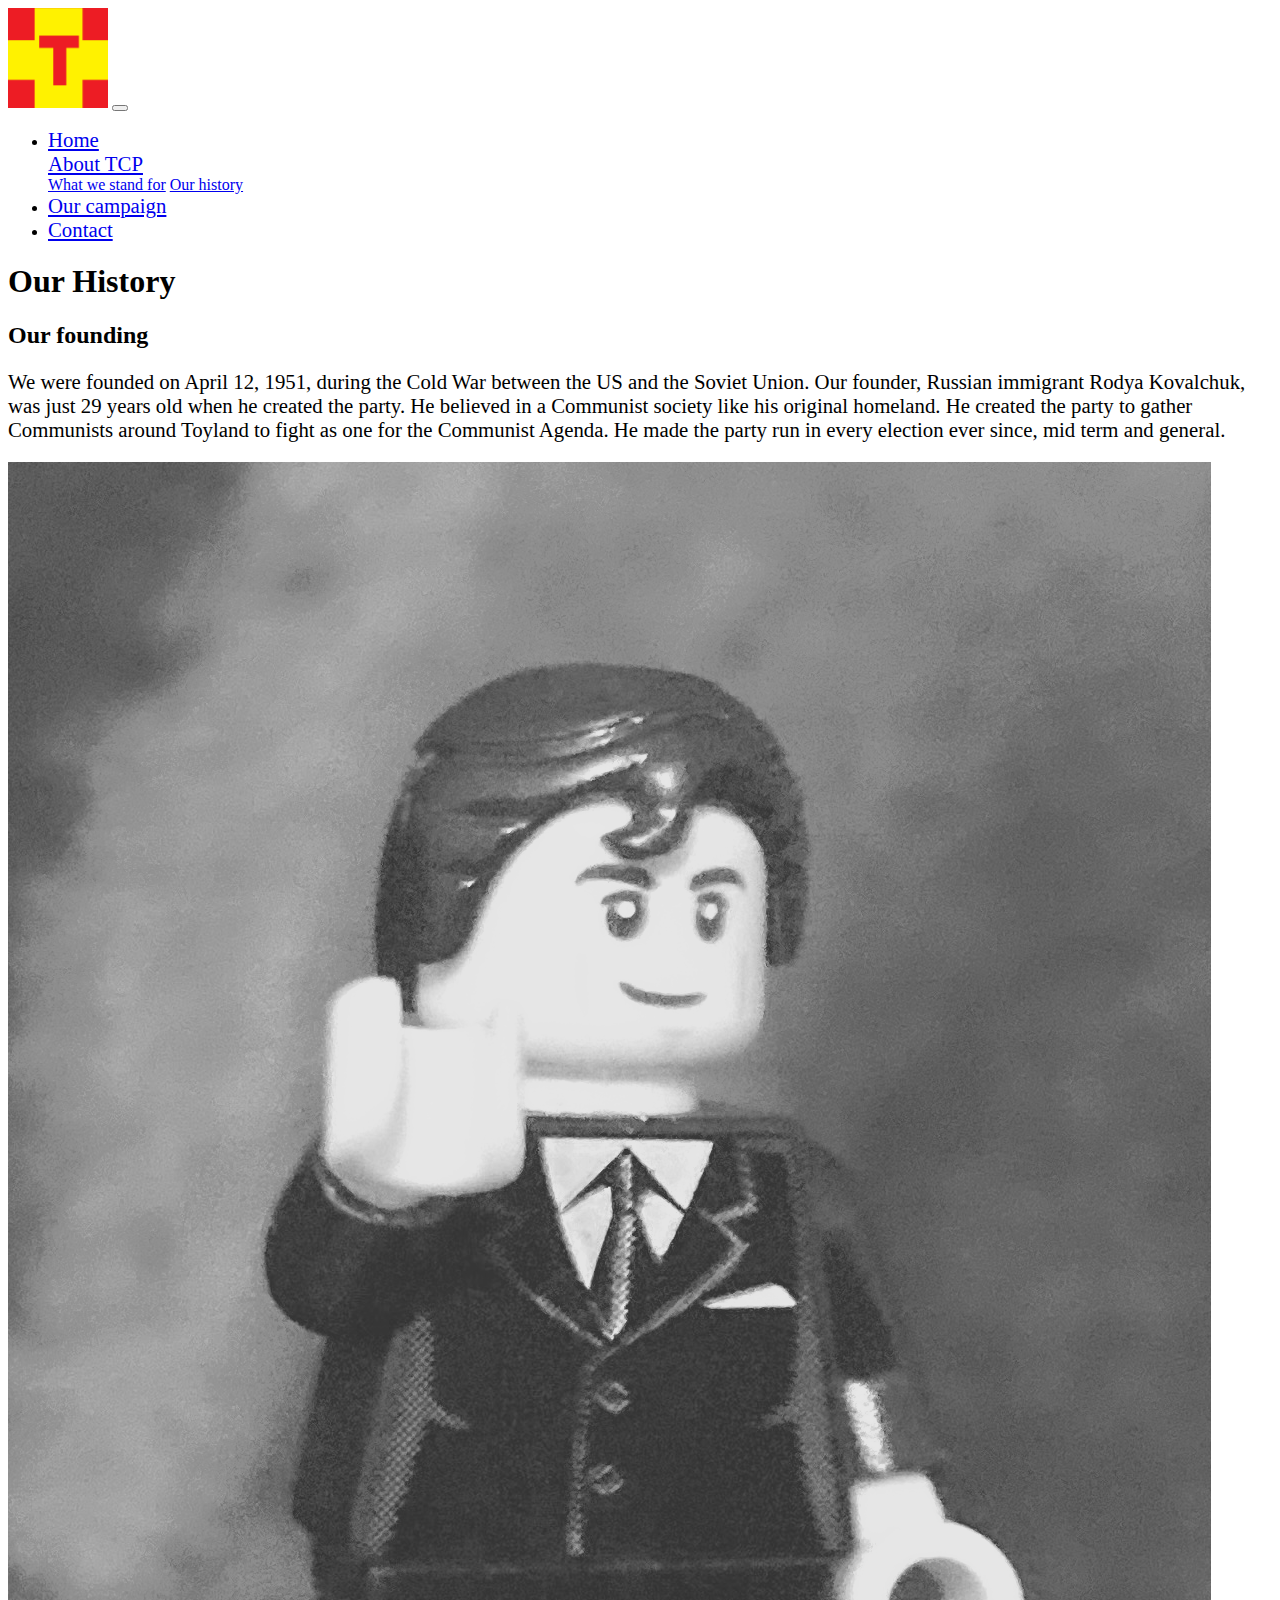
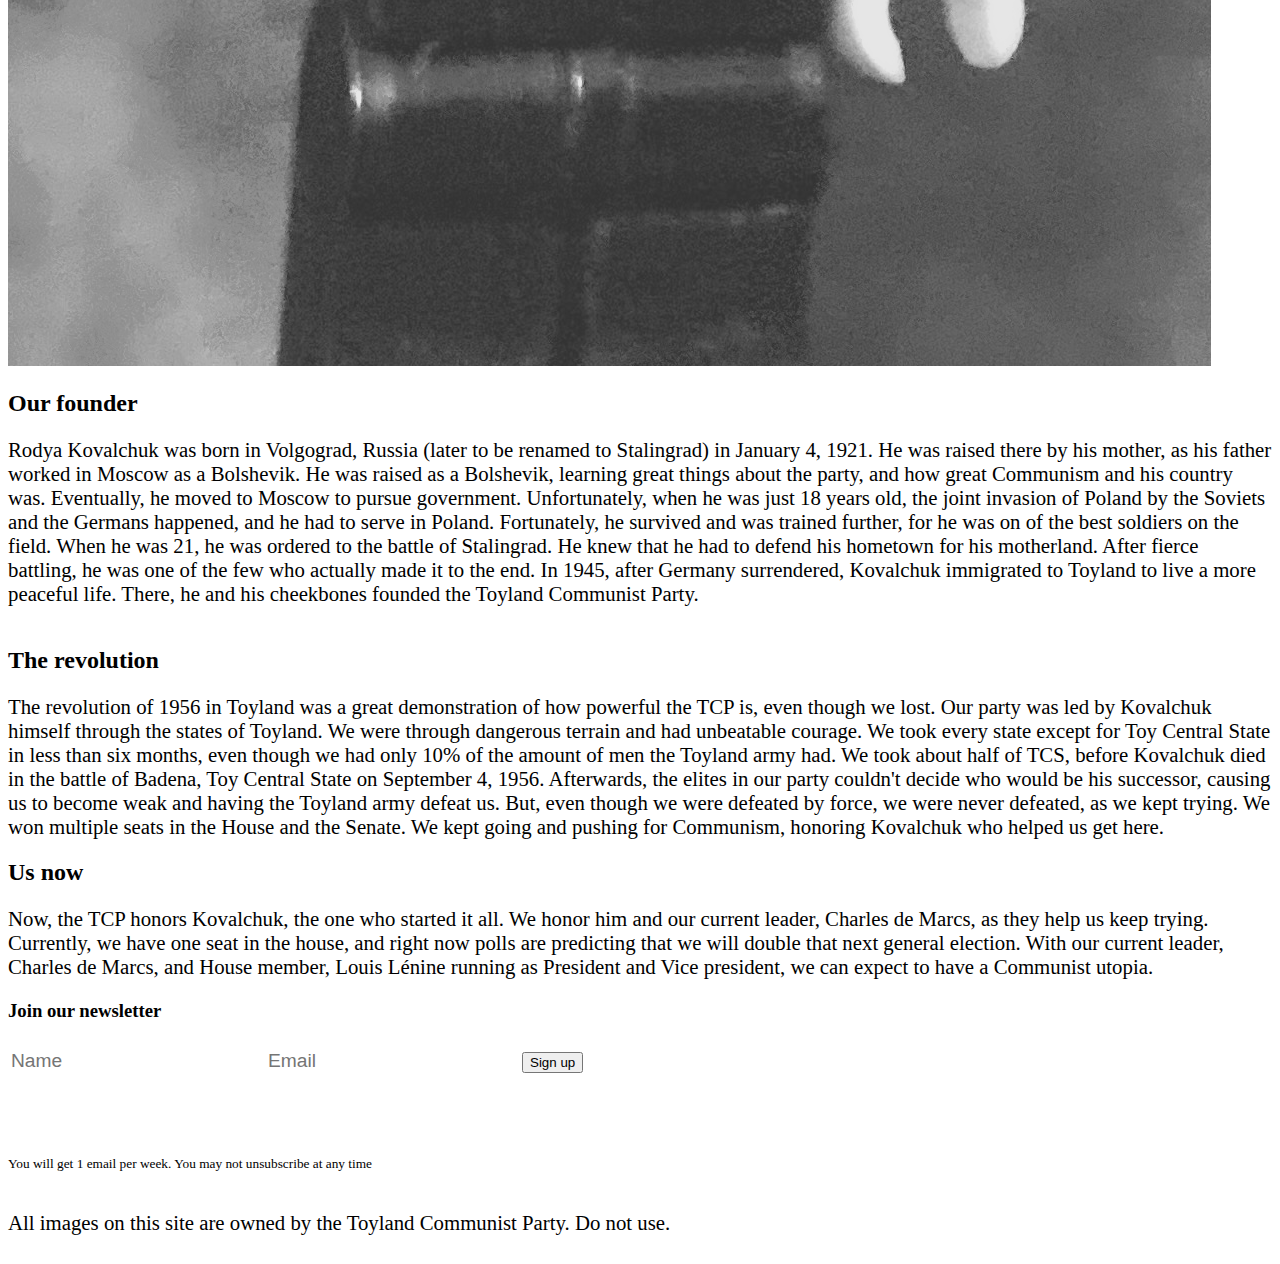
<file: history.html>
<!DOCTYPE html>
<html lang="en">
<head>
    <meta charset="UTF-8">
    <meta http-equiv="X-UA-Compatible" content="IE=edge">
    <meta name="viewport" content="width=device-width, initial-scale=1.0">
    <title>History</title>
    <link rel="shortcut icon" href="/images/logo.png" type="image/png">
    <link rel="stylesheet" href="https://cdn.jsdelivr.net/npm/bootstrap@4.6.1/dist/css/bootstrap.min.css" integrity="sha384-zCbKRCUGaJDkqS1kPbPd7TveP5iyJE0EjAuZQTgFLD2ylzuqKfdKlfG/eSrtxUkn" crossorigin="anonymous">
    <link rel="stylesheet" href="style.css">
    <link rel="stylesheet" href="https://use.fontawesome.com/releases/v5.7.0/css/all.css" integrity="sha384-lZN37f5QGtY3VHgisS14W3ExzMWZxybE1SJSEsQp9S+oqd12jhcu+A56Ebc1zFSJ" crossorigin="anonymous">
</head>
<body>
    
    <header>
        <nav class="navbar navbar-expand-md navbar-dark bg-dark">
            <a href="/" class="navbar-brand"><img src="images/logo.png" alt="TCP" class="logo"></a>
            <button class="navbar-toggler" type='button' data-toggle="collapse" data-target="#navbarCollapse">
                <span class="navbar-toggler-icon"></span>
            </button>
            <div class="collapse navbar-collapse" id="navbarCollapse">
                <ul class="navbar-nav mr-auto ml-2">
                    <li class="nav-item">
                        <a href="/" class="nav-link">Home</a>
                    </li>
                    <div class="dropdown">
                        <a class="dropdown-toggle nav-link" href="#" role="button" data-toggle="dropdown" aria-haspopup="true" aria-expanded="false" id="statesDropdown">
                            About TCP
                        </a>
                          <div class="dropdown-menu bg-secondary" aria-labelledby="statesDropdown">
                              <a href="stand" class="dropdown-item">What we stand for</a>
                              <a href="history" class="dropdown-item active">Our history</a>
                          </div>
                    </div>
                    <li class="nav-item">
                        <a href="campaign" class="nav-link">Our campaign</a>
                    </li>
                    <li class="nav-item">
                        <a href="contact" class="nav-link">Contact</a>
                    </li>
                </ul>
            </div>
        </nav>
    </header>

    <main>
        <h1 class="text-center">Our History</h1>
        <div class="px-2">
            <h2>Our founding</h2>
            <p>We were founded on April 12, 1951, during the Cold War between the US and the Soviet Union. Our founder, Russian immigrant Rodya Kovalchuk, was just 29 years old when he created the party. He believed in a Communist society like his original homeland. He created the party to gather Communists around Toyland to fight as one for the Communist Agenda. He made the party run in every election ever since, mid term and general.</p>
        </div>
        <div class="px-2 k">
            <img src="images/kovalchuk.png" alt="Last known image of Kovalchuk" class="float-left w-25 mr-2">
            <h2>Our founder</h2>
            <p>Rodya Kovalchuk was born in Volgograd, Russia (later to be renamed to Stalingrad) in January 4, 1921. He was raised there by his mother, as his father worked in Moscow as a Bolshevik. He was raised as a Bolshevik, learning great things about the party, and how great Communism and his country was. Eventually, he moved to Moscow to pursue government. Unfortunately, when he was just 18 years old, the joint invasion of Poland by the Soviets and the Germans happened, and he had to serve in Poland. Fortunately, he survived and was trained further, for he was on of the best soldiers on the field. When he was 21, he was ordered to the battle of Stalingrad. He knew that he had to defend his hometown for his motherland. After fierce battling, he was one of the few who actually made it to the end. In 1945, after Germany surrendered, Kovalchuk immigrated to Toyland to live a more peaceful life. There, he and his cheekbones founded the Toyland Communist Party.</p>
        </div>
        <div class="px-2">
            <h2>The revolution</h2>
            <p>The revolution of 1956 in Toyland was a great demonstration of how powerful the TCP is, even though we lost. Our party was led by Kovalchuk himself through the states of Toyland. We were through dangerous terrain and had unbeatable courage. We took every state except for Toy Central State in less than six months, even though we had only 10% of the amount of men the Toyland army had. We took about half of TCS, before Kovalchuk died in the battle of Badena, Toy Central State on September 4, 1956. Afterwards, the elites in our party couldn't decide who would be his successor, causing us to become weak and having the Toyland army defeat us. But, even though we were defeated by force, we were never defeated, as we kept trying. We won multiple seats in the House and the Senate. We kept going and pushing for Communism, honoring Kovalchuk who helped us get here.</p>
        </div>
        <div class="px-2">
            <h2>Us now</h2>
            <p>Now, the TCP honors Kovalchuk, the one who started it all. We honor him and our current leader, Charles de Marcs, as they help us keep trying. Currently, we have one seat in the house, and right now polls are predicting that we will double that next general election. With our current leader, Charles de Marcs, and House member, Louis Lénine running as President and Vice president, we can expect to have a Communist utopia.</p>
        </div>
    </main>

    <footer class="p-4 bg-dark text-light">
        <h3>Join our newsletter</h3>
        <form onsubmit="eh(); return false">
            <input type="text" placeholder="Name" required id="na">
            <input type="email" placeholder="Email" required id="em">
            <button type="submit" class="btn btn-primary">Sign up</button>
        </form>
        <p class="float-right"><a class="backtotop" href='#'>
            <span class="sr-only">Back to top</span>
            <span class="fa fa-arrow-up"></span>
        </a>
        </p>
        <small>You will get 1 email per week. You may not unsubscribe at any time</small>
        <br>
        <br>
        <p>All images on this site are owned by the Toyland Communist Party. Do not use.</p>
    </footer>

<script src="https://cdn.jsdelivr.net/npm/jquery@3.5.1/dist/jquery.slim.min.js" integrity="sha384-DfXdz2htPH0lsSSs5nCTpuj/zy4C+OGpamoFVy38MVBnE+IbbVYUew+OrCXaRkfj" crossorigin="anonymous"></script>
<script src="https://cdn.jsdelivr.net/npm/bootstrap@4.6.1/dist/js/bootstrap.bundle.min.js" integrity="sha384-fQybjgWLrvvRgtW6bFlB7jaZrFsaBXjsOMm/tB9LTS58ONXgqbR9W8oWht/amnpF" crossorigin="anonymous"></script>
<script src="script.js"></script>
</body>
</html>
</file>
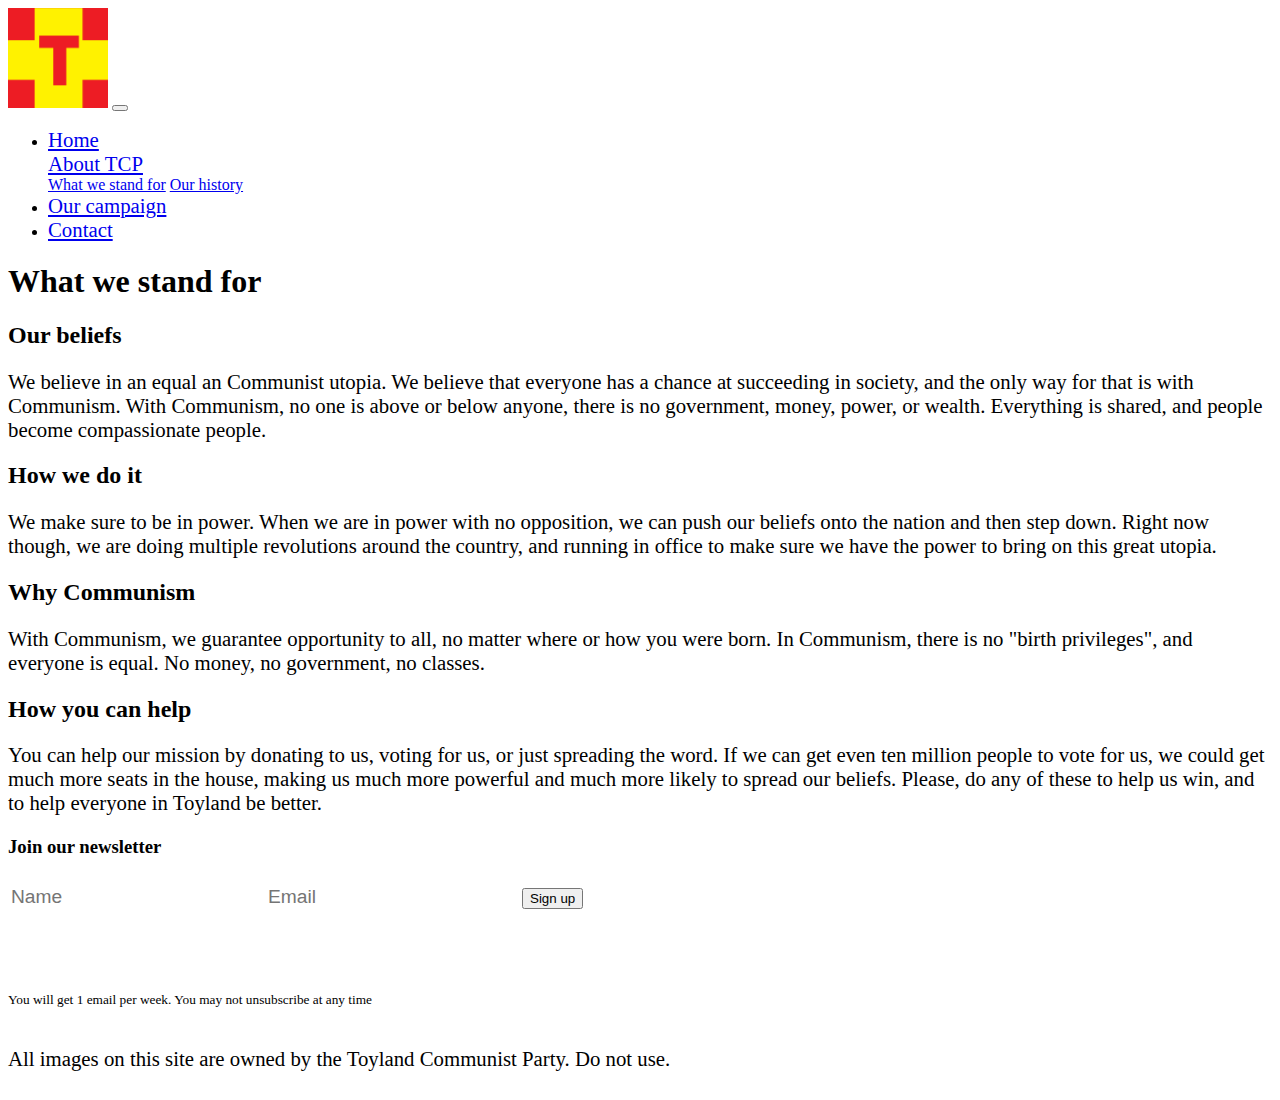
<file: stand.html>
<!DOCTYPE html>
<html lang="en">
<head>
    <meta charset="UTF-8">
    <meta http-equiv="X-UA-Compatible" content="IE=edge">
    <meta name="viewport" content="width=device-width, initial-scale=1.0">
    <title>Our standings</title>
    <link rel="shortcut icon" href="/images/logo.png" type="image/png">
    <link rel="stylesheet" href="https://cdn.jsdelivr.net/npm/bootstrap@4.6.1/dist/css/bootstrap.min.css" integrity="sha384-zCbKRCUGaJDkqS1kPbPd7TveP5iyJE0EjAuZQTgFLD2ylzuqKfdKlfG/eSrtxUkn" crossorigin="anonymous">
    <link rel="stylesheet" href="style.css">
    <link rel="stylesheet" href="https://use.fontawesome.com/releases/v5.7.0/css/all.css" integrity="sha384-lZN37f5QGtY3VHgisS14W3ExzMWZxybE1SJSEsQp9S+oqd12jhcu+A56Ebc1zFSJ" crossorigin="anonymous">
</head>
<body>
    
    <header>
        <nav class="navbar navbar-expand-md navbar-dark bg-dark">
            <a href="/" class="navbar-brand"><img src="images/logo.png" alt="TCP" class="logo"></a>
            <button class="navbar-toggler" type='button' data-toggle="collapse" data-target="#navbarCollapse">
                <span class="navbar-toggler-icon"></span>
            </button>
            <div class="collapse navbar-collapse" id="navbarCollapse">
                <ul class="navbar-nav mr-auto ml-2">
                    <li class="nav-item">
                        <a href="/" class="nav-link">Home</a>
                    </li>
                    <div class="dropdown">
                        <a class="dropdown-toggle nav-link" href="#" role="button" data-toggle="dropdown" aria-haspopup="true" aria-expanded="false" id="statesDropdown">
                            About TCP
                        </a>
                          <div class="dropdown-menu bg-secondary" aria-labelledby="statesDropdown">
                              <a href="stand" class="dropdown-item active">What we stand for</a>
                              <a href="history" class="dropdown-item">Our history</a>
                          </div>
                    </div>
                    <li class="nav-item">
                        <a href="campaign" class="nav-link">Our campaign</a>
                    </li>
                    <li class="nav-item">
                        <a href="contact" class="nav-link">Contact</a>
                    </li>
                </ul>
            </div>
        </nav>
    </header>

    <main>
        <h1 class="text-center">What we stand for</h1>
        <div class="p-2">
            <h2>Our beliefs</h2>
            <p>We believe in an equal an Communist utopia. We believe that everyone has a chance at succeeding in society, and the only way for that is with Communism. With Communism, no one is above or below anyone, there is no government, money, power, or wealth. Everything is shared, and people become compassionate people.</p>
        </div>
        <div class="p-2">
            <h2>How we do it</h2>
            <p>We make sure to be in power. When we are in power with no opposition, we can push our beliefs onto the nation and then step down. Right now though, we are doing multiple revolutions around the country, and running in office to make sure we have the power to bring on this great utopia.</p>
        </div>
        <div class="p-2">
            <h2>Why Communism</h2>
            <p>With Communism, we guarantee opportunity to all, no matter where or how you were born. In Communism, there is no "birth privileges", and everyone is equal. No money, no government, no classes.</p>
        </div>
        <div class="p-2">
            <h2>How you can help</h2>
            <p>You can help our mission by donating to us, voting for us, or just spreading the word. If we can get even ten million people to vote for us, we could get much more seats in the house, making us much more powerful and much more likely to spread our beliefs. Please, do any of these to help us win, and to help everyone in Toyland be better.</p>
        </div>
    </main>

    <footer class="p-4 bg-dark text-light">
        <h3>Join our newsletter</h3>
        <form onsubmit="eh(); return false">
            <input type="text" placeholder="Name" required id="na">
            <input type="email" placeholder="Email" required id="em">
            <button type="submit" class="btn btn-primary">Sign up</button>
        </form>
        <p class="float-right"><a class="backtotop" href='#'>
            <span class="sr-only">Back to top</span>
            <span class="fa fa-arrow-up"></span>
        </a>
        </p>
        <small>You will get 1 email per week. You may not unsubscribe at any time</small>
        <br>
        <br>
        <p>All images on this site are owned by the Toyland Communist Party. Do not use.</p>
    </footer>

<script src="https://cdn.jsdelivr.net/npm/jquery@3.5.1/dist/jquery.slim.min.js" integrity="sha384-DfXdz2htPH0lsSSs5nCTpuj/zy4C+OGpamoFVy38MVBnE+IbbVYUew+OrCXaRkfj" crossorigin="anonymous"></script>
<script src="https://cdn.jsdelivr.net/npm/bootstrap@4.6.1/dist/js/bootstrap.bundle.min.js" integrity="sha384-fQybjgWLrvvRgtW6bFlB7jaZrFsaBXjsOMm/tB9LTS58ONXgqbR9W8oWht/amnpF" crossorigin="anonymous"></script>
<script src="script.js"></script>
</body>
</html>
</file>
<file: style.css>
.logo {
    width: 100px
}
html {
    scroll-behavior: smooth;
}
.nav-link {
    font-size: 1.3rem;
}
#slider {
    overflow: hidden;
}
figure {
    position: relative;
    width: 500%;
    margin: 0;
    left: 0;
    animation: 15s slider infinite;
}
figure img {
    width: 20%;
    float: left;
}
.d1 {
    border: 10px solid red;
    background-color: rgb(236, 223, 107);
}
.d1 img {
    border: 3px solid yellow;
    padding: 2px
}
.d1::after, footer::after, .k::after, .mc::after, .cdm-intro::after {
    content: "";
    clear: both;
    display: table;
}
p {
    font-size: 1.3rem
}
.bigT {
    font-size: 1.7rem;
}
.he1, .cdm-intro h2 {
    font-size: 3rem;
    font-weight: 900;
}
.backtotop {
    color: white;
    opacity: 80%;
    text-decoration: none;
    font-size: 1.7rem
}
.backtotop:hover {
    color: white;
    opacity: 100%;
    text-decoration: none;
}
input {
    border: none;
    font-size: 1.2rem;
    padding: 3px;
    border-radius: 5px;
    margin-block: 0.5%;
}
.tcps, .tls {
    width: 15%
}
.twt-container {
    display: flex;
    align-items: center;
    justify-content: center;
}
.news {
    display: flex;
    justify-content: center;
    cursor: pointer;
}
.v-hidden {
    visibility: hidden;
    position: absolute;
    text-align: center;
    padding-top: 5%;
    color: white;
    width: 90%;
    height: 0;
    overflow: hidden;
    transition: 0.5s;
    background-color: hsla(180, 78%, 23%, 0.5);
}
.news:hover .v-hidden {
    visibility: visible;
    transition: 0.5s;
    height: 100%;
    top: 0;
}
.cdm-intro {
    background: rgb(233, 233, 175);
    border: 5px solid yellow;
}
.cdm-intro img {
    border: 3px red solid;
}
@keyframes slider {
    0% {
        left: 0;
    }
    20% {
        left: 0;
    }
    25% {
        left: -100%;
    }
    45% {
        left: -100%;
    }
    50% {
        left: -200%;
    }
    70% {
        left: -200%;
    }
    75% {
        left: -300%;
    }
    95% {
        left: -300%;
    }
    100% {
        left: -400%
    }
}
</file>
<file: gallery.css>
body {
    font-family: Arial;
    margin: 0;
}

* {
    box-sizing: border-box;
}

img {
    vertical-align: middle;
}

/* Position the image container (needed to position the left and right arrows) */
.container {
    position: relative;
    width: 80vh
}

/* Hide the images by default */
.mySlides {
    display: none;
}

/* Add a pointer when hovering over the thumbnail images */
.cursor {
    cursor: pointer;
}

/* Next & previous buttons */
.prev,
.next {
    cursor: pointer;
    position: absolute;
    top: 40%;
    width: auto;
    padding: 16px;
    margin-top: -50px;
    color: white;
    font-weight: bold;
    font-size: 20px;
    border-radius: 0 3px 3px 0;
    user-select: none;
    -webkit-user-select: none;
}

/* Position the "next button" to the right */
.next {
    right: 0;
    border-radius: 3px 0 0 3px;
}

/* On hover, add a black background color with a little bit see-through */
.prev:hover,
.next:hover {
    background-color: rgba(0, 0, 0, 0.8);
}

/* Number text (1/3 etc) */
.numbertext {
    color: #f2f2f2;
    font-size: 12px;
    padding: 8px 12px;
    position: absolute;
    top: 0;
}

/* Container for image text */
.caption-container {
    text-align: center;
    background-color: #222;
    padding: 2px 16px;
    color: white;
}

.row:after {
    content: "";
    display: table;
    clear: both;
}

/* Six columns side by side */
.column {
    float: left;
    width: 16.66%;
}

/* Add a transparency effect for thumnbail images */
.demo {
    opacity: 0.6;
}

.active,
.demo:hover {
    opacity: 1;
}
</file>
